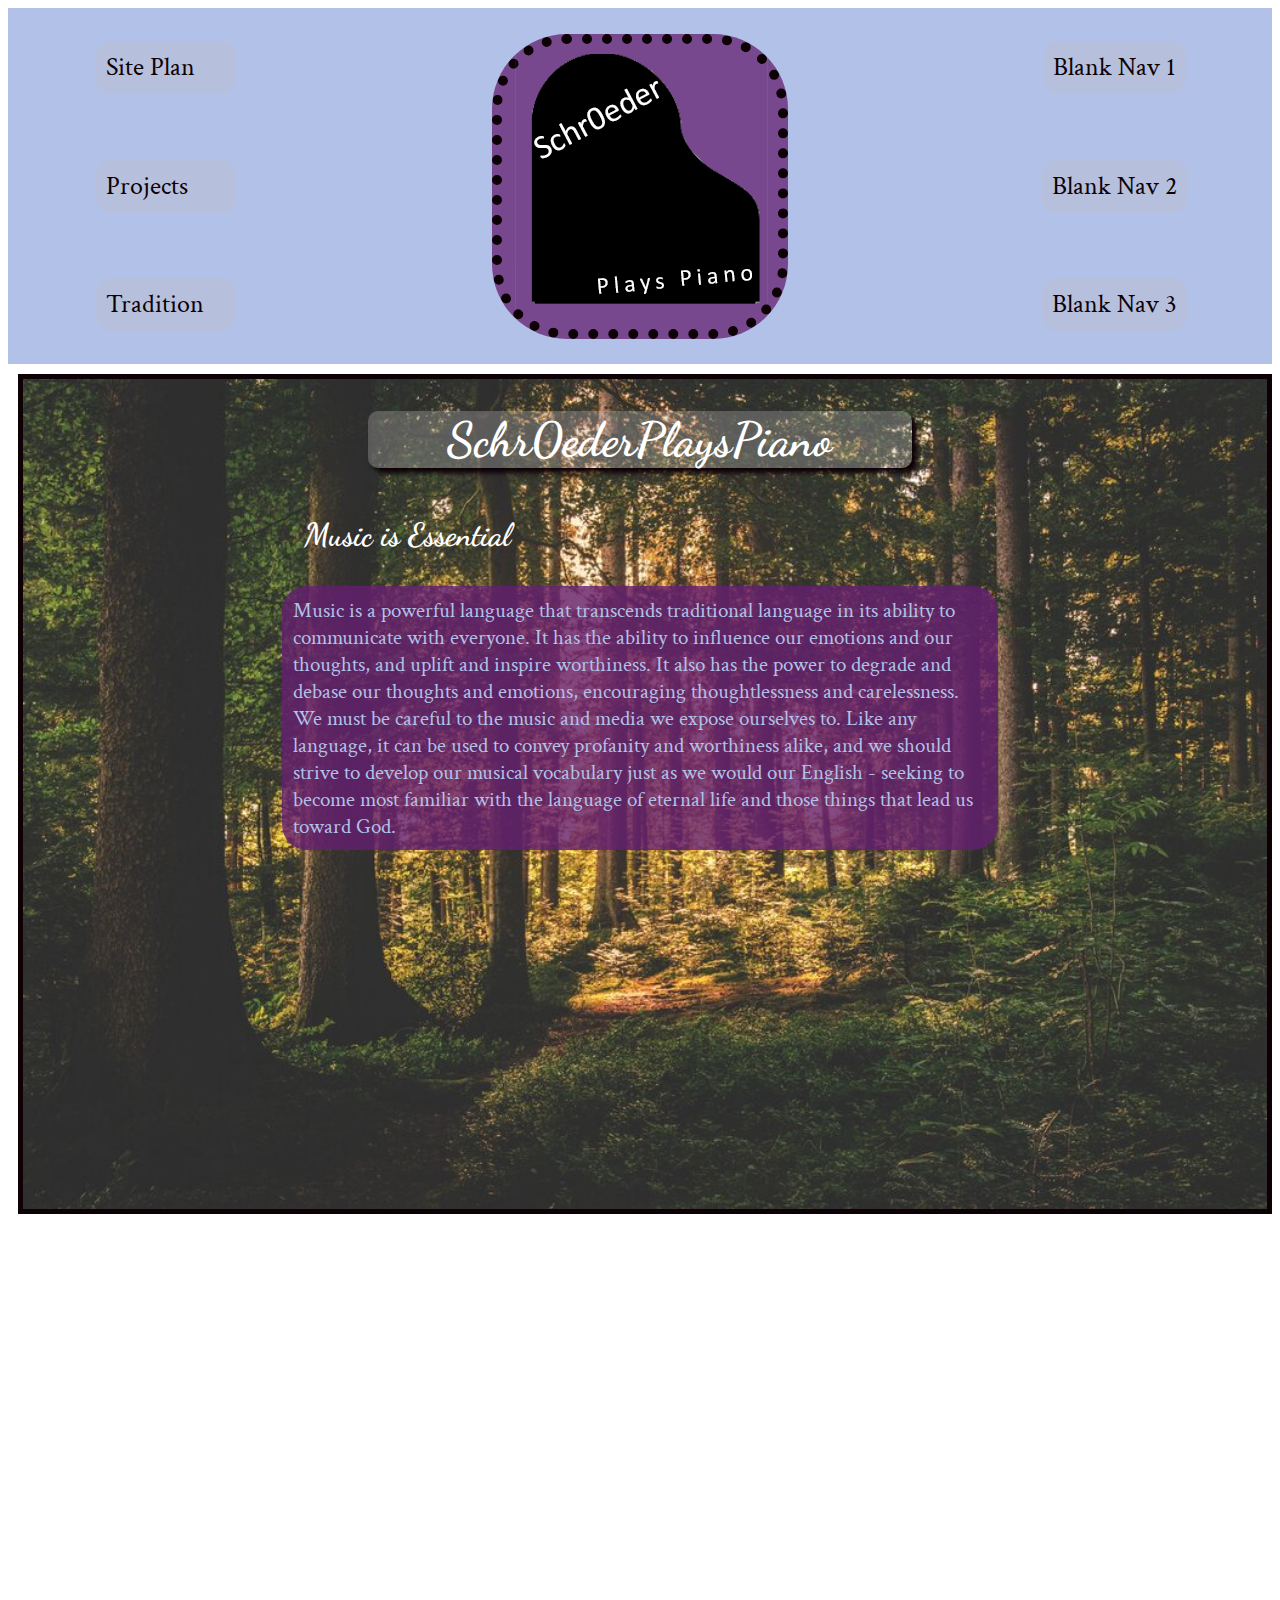
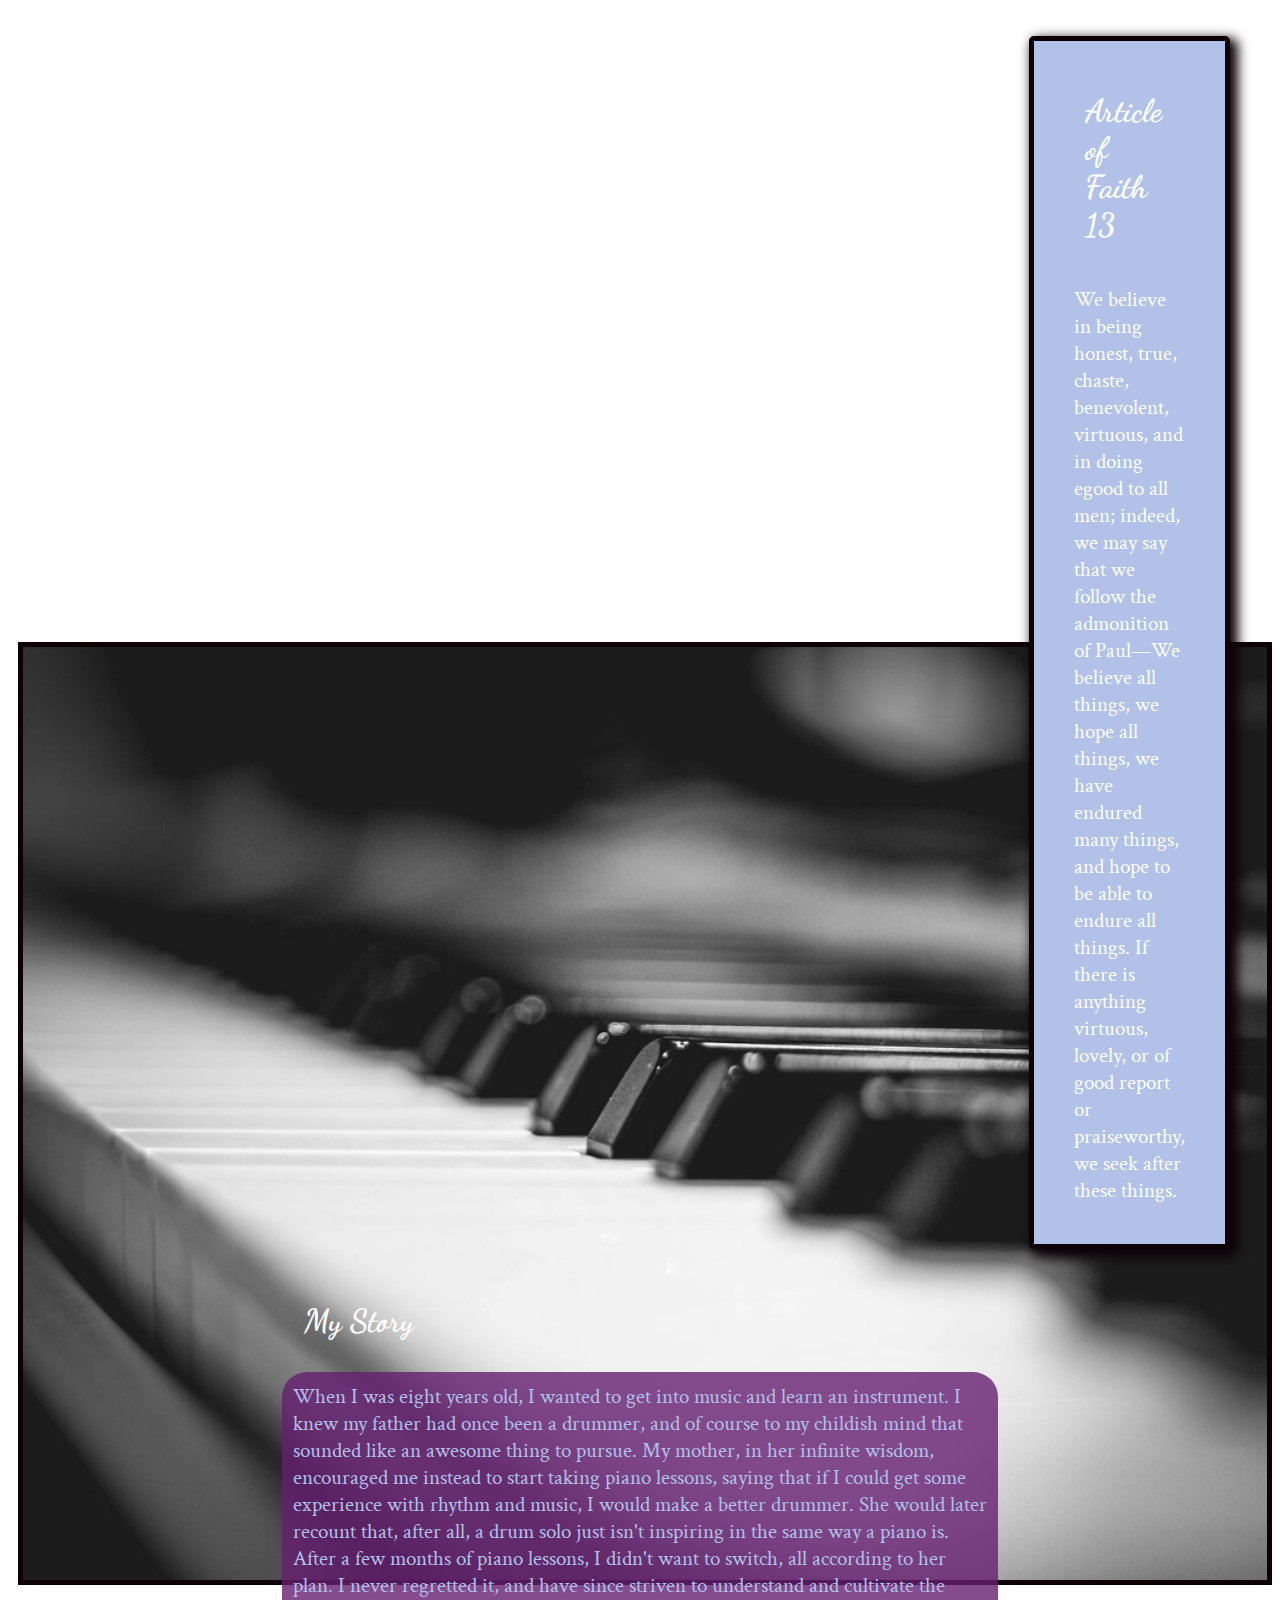
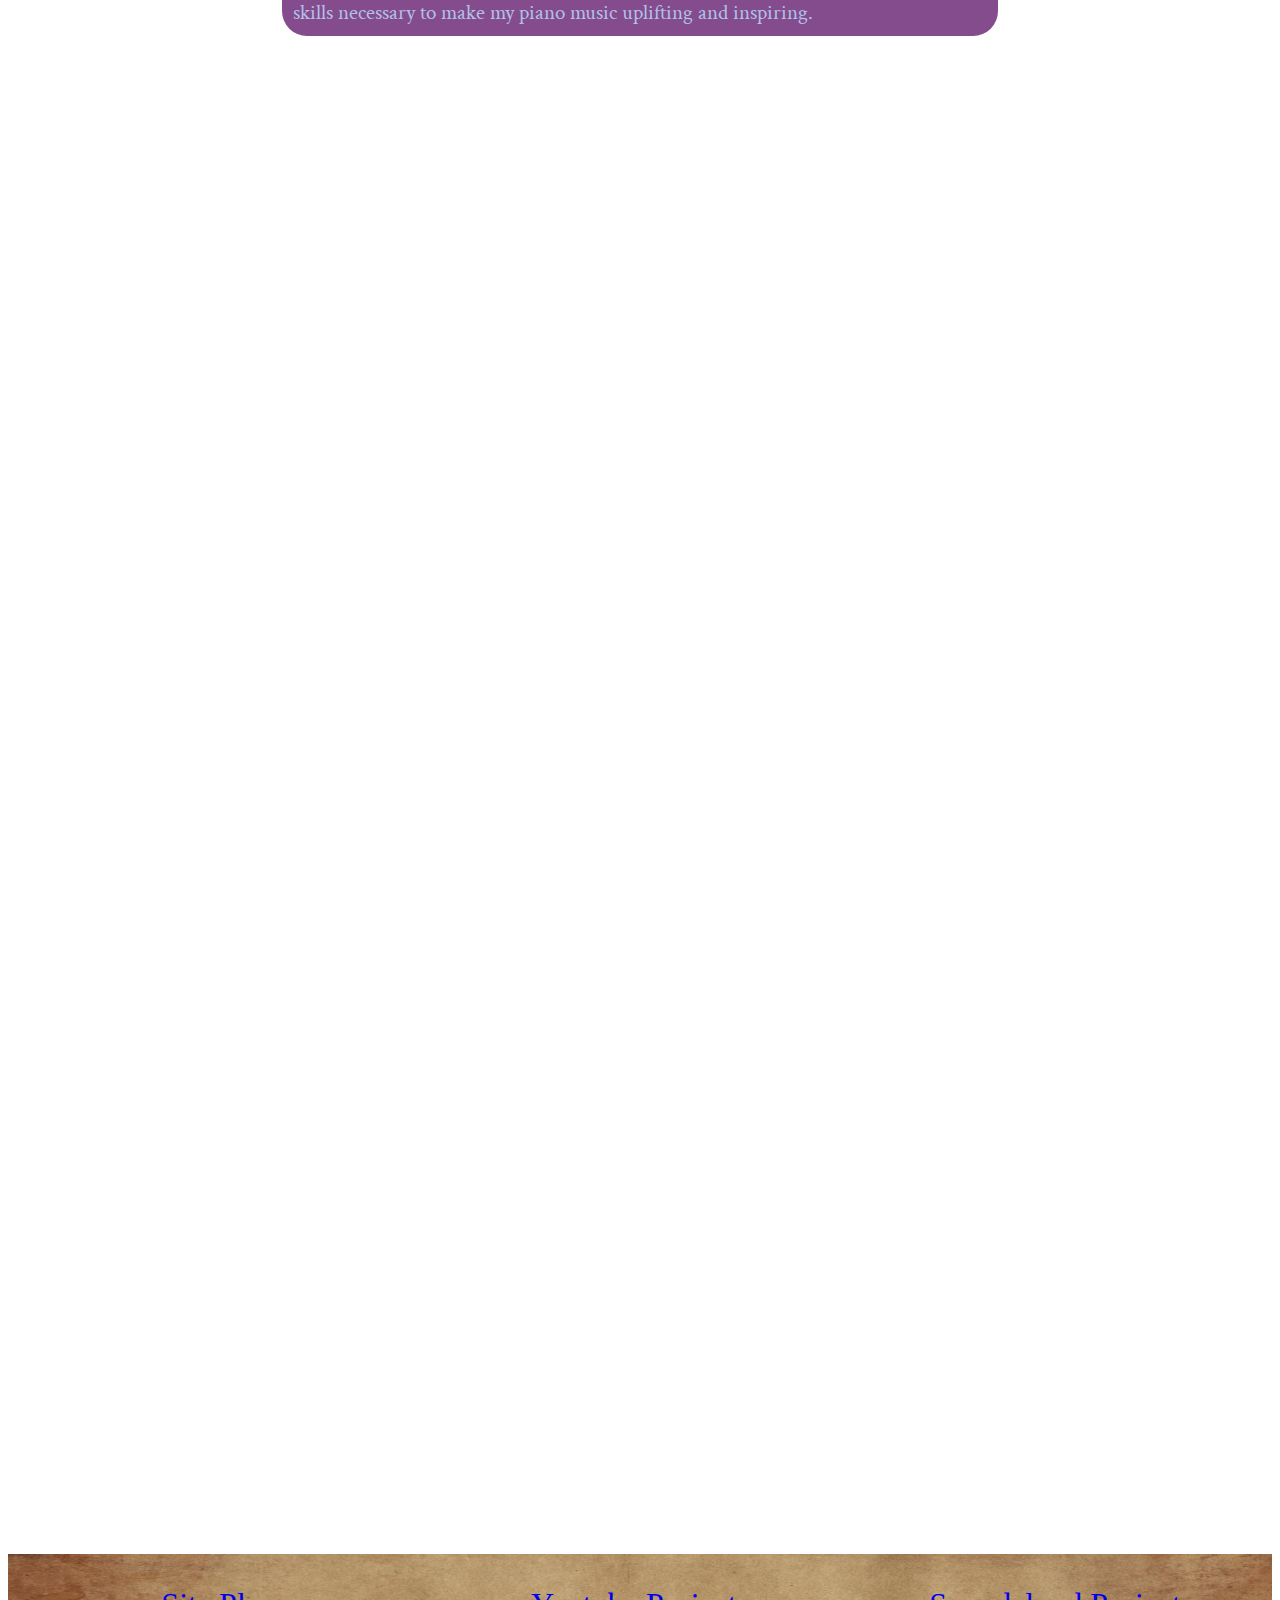
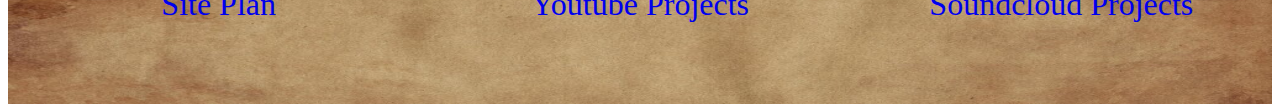
<file: schr0ederplayspiano/index.html>
<!DOCTYPE html>
<html lang="en">
<head>
    <link rel="stylesheet" href="styles/style.css">
    <meta charset="UTF-8">
    <meta http-equiv="X-UA-Compatible" content="IE=edge">
    <meta name="viewport" content="width=device-width, initial-scale=1.0">
    <title>Schr0eder Plays Piano | Home</title>
</head>
<body>
    <header>
        <nav>
            <a href="site-plan.html" class="navlink">Site Plan</a>
            <a href="projects.html" class="navlink">Projects</a>
            <a href="tradition.html" class="navlink">Tradition</a>
            <a href="index.html" id="logo-home"><img src="images/spp_logo_01_256x.png" alt="logo" class="logo"></a>
            <a href="#" class="navlink">Blank Nav 1</a>
            <a href="#" class="navlink">Blank Nav 2</a>
            <a href="#" class="navlink">Blank Nav 3</a>
        </nav>
    </header>
    <main class="homepage-grid">
        <div class="forest-content">
            <h1 id="homepage-title">Schr0ederPlaysPiano</h1> 
            <h2 class="homepage-head">Music is Essential</h2>
            <p id="homepage-p">Music is a powerful language that transcends traditional language in its ability to communicate with everyone. It has the ability to influence our emotions and our thoughts, and uplift and inspire worthiness. It also has the power to degrade and debase our thoughts and emotions, encouraging thoughtlessness and carelessness. We must be careful to the music and media we expose ourselves to. Like any language, it can be used to convey profanity and worthiness alike, and we should strive to develop our musical vocabulary just as we would our English - seeking to become most familiar with the language of eternal life and those things that lead us toward God.</p>
        </div>
        <aside class="aof-13">
            <h2>Article of Faith 13</h2>
            <p>We believe in being honest, true, chaste, benevolent, virtuous, and in doing egood to all men; indeed, we may say that we follow the admonition of Paul—We believe all things, we hope all things, we have endured many things, and hope to be able to endure all things. If there is anything virtuous, lovely, or of good report or praiseworthy, we seek after these things.</p></aside>
        <div class="story-content">
            <h2 class="story-head">My Story</h2>
            <p id="story-p">When I was eight years old, I wanted to get into music and learn an instrument. I knew my father had once been a drummer, and of course to my childish mind that sounded like an awesome thing to pursue. My mother, in her infinite wisdom, encouraged me instead to start taking piano lessons, saying that if I could get some experience with rhythm and music, I would make a better drummer. She would later recount that, after all, a drum solo just isn't inspiring in the same way a piano is. After a few months of piano lessons, I didn't want to switch, all according to her plan. I never regretted it, and have since striven to understand and cultivate the skills necessary to make my piano music uplifting and inspiring.</p>
        </div>
        <img class="forest-background" src="images/rsz_forest.jpg" alt="a peaceful forest background">
        <img class="piano-keyboard" src="images/rsz_piano_noire.jpg" alt="a piano keyboard">
    </main>
    <footer>
        <img class="footer-background" src="images/parchment_paper_texture.jpg" alt="parchment paper background">
        <a href="site-plan.html" target="_blank">Site Plan</a>
        <a href="https://www.youtube.com/channel/UCp56x4RP9fFmPzxOLcyi8aw" target="_blank">Youtube Projects</a>
        <a href="https://soundcloud.com/arxsschroeder" target="_blank">Soundcloud Projects</a>
    </footer>
</body>
</html>
</file>
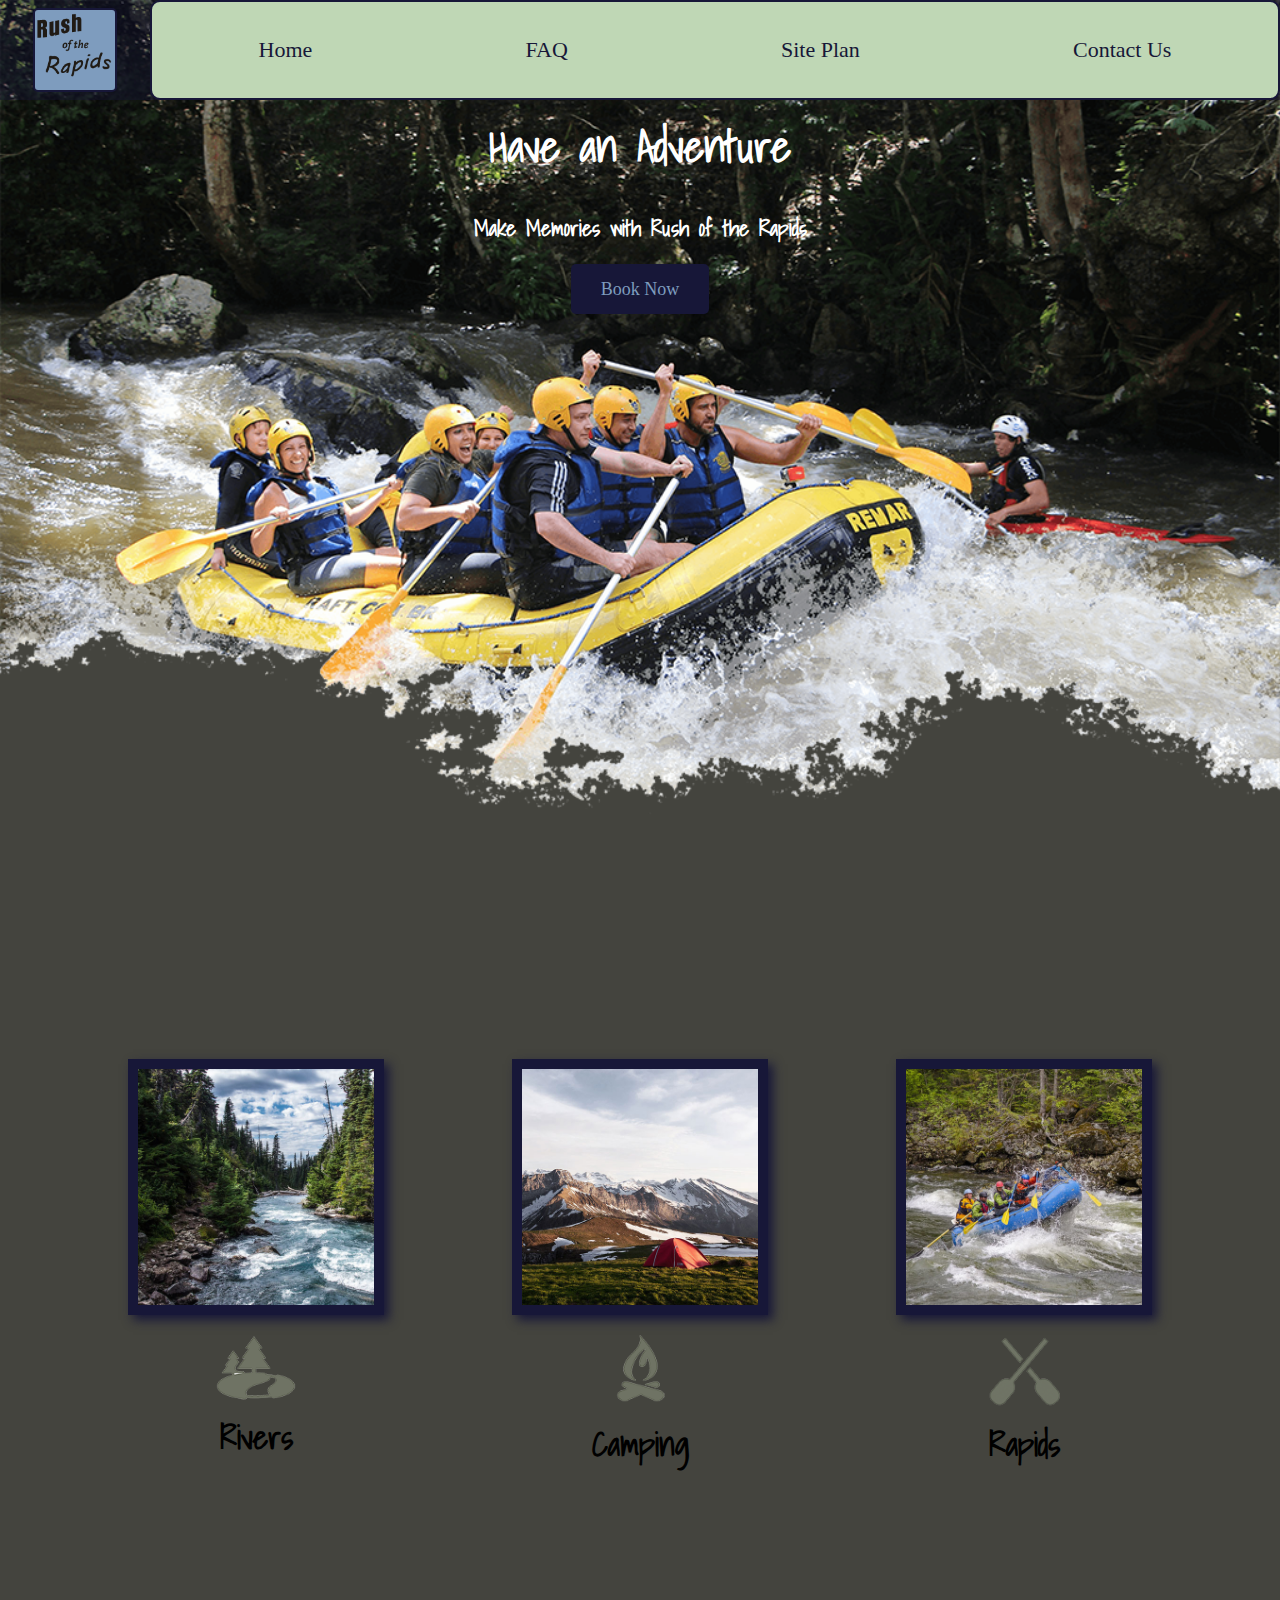
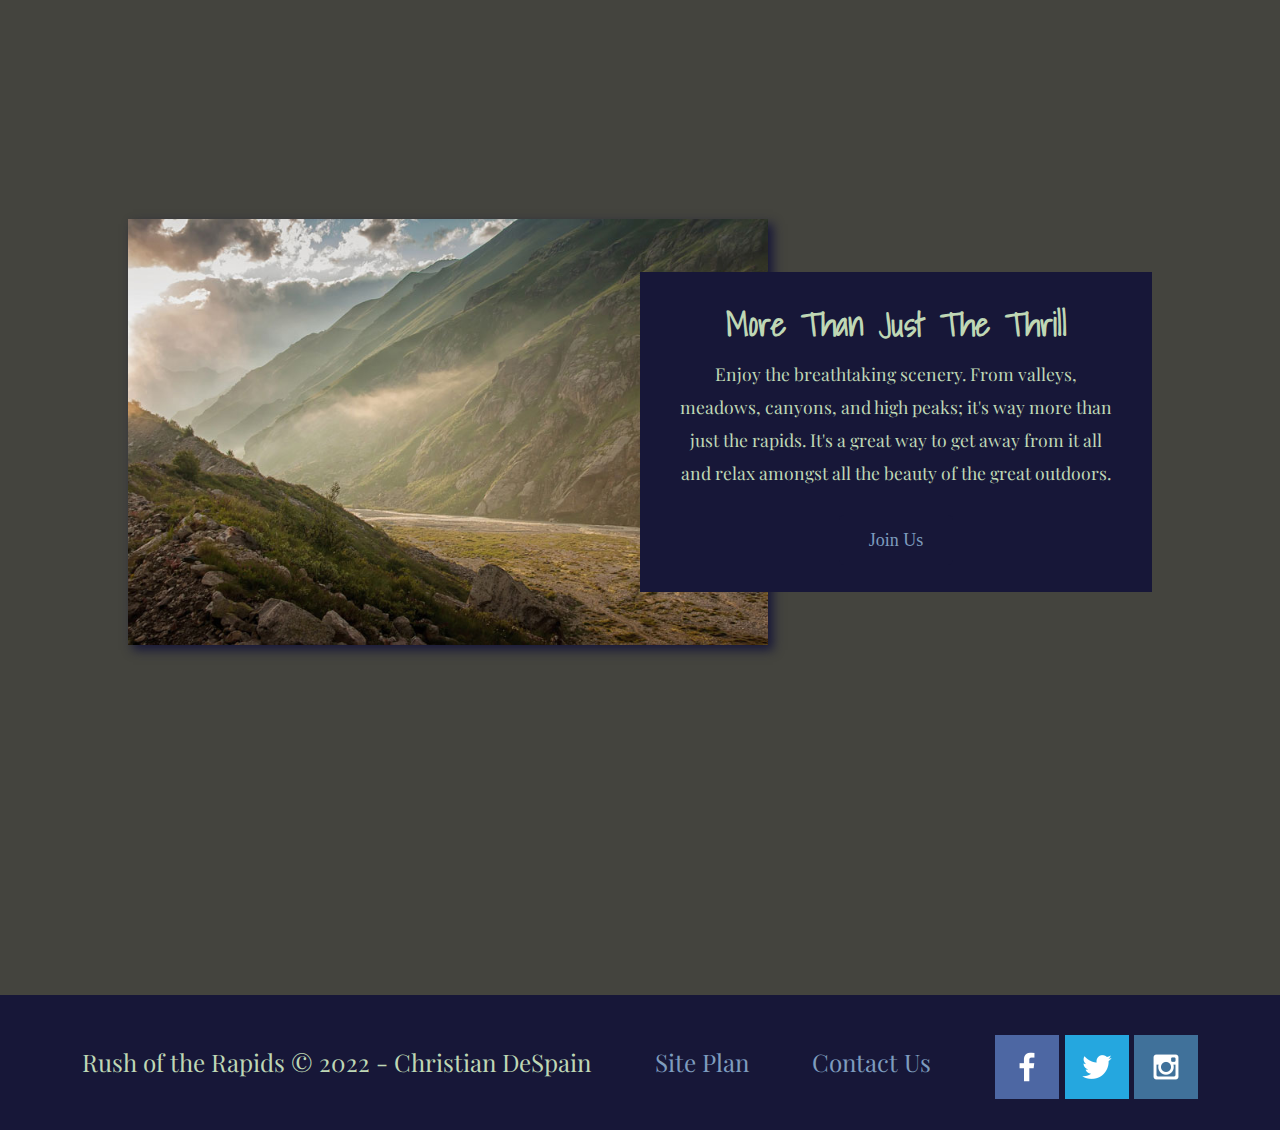
<file: wwr/index.html>
<!DOCTYPE html>
<html lang="en">
  <head>
    <link rel="stylesheet" href="styles/style.css">
    <meta charset="UTF-8">
    <meta http-equiv="X-UA-Compatible" content="IE=edge">
    <meta name="viewport" content="width=device-width, initial-scale=1.0">
    <title>Rush of the Rapids | Home</title>
  </head>
  <body>
    <div id="content">
      <header>
        <a href="index.html" id="logo_link">
          <img class="logo" src="images/rotr_logo_0_128x.png" alt="Rush of the Rapids Logo">
        </a>
        <nav>
          <a href="index.html">Home</a>
          <a href="faq.html">FAQ</a>
          <a href="site-plan-rafting.html">Site Plan</a>
          <a href="contactus.html">Contact Us</a>
        </nav>
      </header>
      <div id="hero">
        <div id="hero-box">
          <img id="hero-img" src="images/hero.png" alt="People Enjoying Rafting">
        </div>
        <section id="hero-msg">
          <h1 class="home-title">Have an Adventure</h1>
          <h4>Make Memories with Rush of the Rapids</h4>
          <div class="button-box">
            <a class="book" href="rates.html">Book Now</a>
          </div>
        </section>
      </div>
      <main class="home-grid">
        <section class="rivers-card">
          <img class="card-img" src="images/rivers.jpg" alt="A river in a forest">
          <img class="icon" src="images/river_icon.png" alt="river icon">
          <h2>Rivers</h2>
        </section>
        <section class="camping-card">
          <img class="card-img" src="images/camping.jpg" alt="A tent in the mountains">
          <img class="icon" src="images/fire_icon.png" alt="fire icon">
          <h2>Camping</h2>
        </section>
        <section class="rapids-card">
          <img class="card-img" src="images/rapids.jpg" alt="A rafting boat">
          <img class="icon" src="images/oars.png" alt="oars icon">
          <h2>Rapids</h2>
        </section>
        <div id="background">
        </div>
        <img class="mountains" src="images/mountains.jpg" alt="Mountains">
        <section class="msg">
          <h2>More Than Just The Thrill</h2>
          <p>
            Enjoy the breathtaking scenery. From valleys, meadows, canyons, and high peaks; it's way more than just the rapids. It's a great way to get away from it all and relax amongst all the beauty of the great outdoors.
          </p>
          <a class="join" href="rivers.html">Join Us</a>
        </section>

      </main>
      <footer>
        <p>Rush of the Rapids &copy; 2022 - Christian DeSpain</p>
        <p><a href="site-plan-rafting.html">Site Plan</a></p>
        <p><a href="contactus.html">Contact Us</a></p>
        <div class="social">
          <a target="_blank" href="https://facebook.com">
            <img src="images/facebook.png" alt="fb icon">
          </a>
          <a target="_blank" href="https://twitter.com">
            <img src="images/twitter.png" alt="twitter icon">
          </a>
          <a target="_blank" href="https://instagram.com">
            <img src="images/instagram.png" alt="instagram icon">
          </a>
        </div>
      </footer>
  </div>
  </body>
</html>
</file>
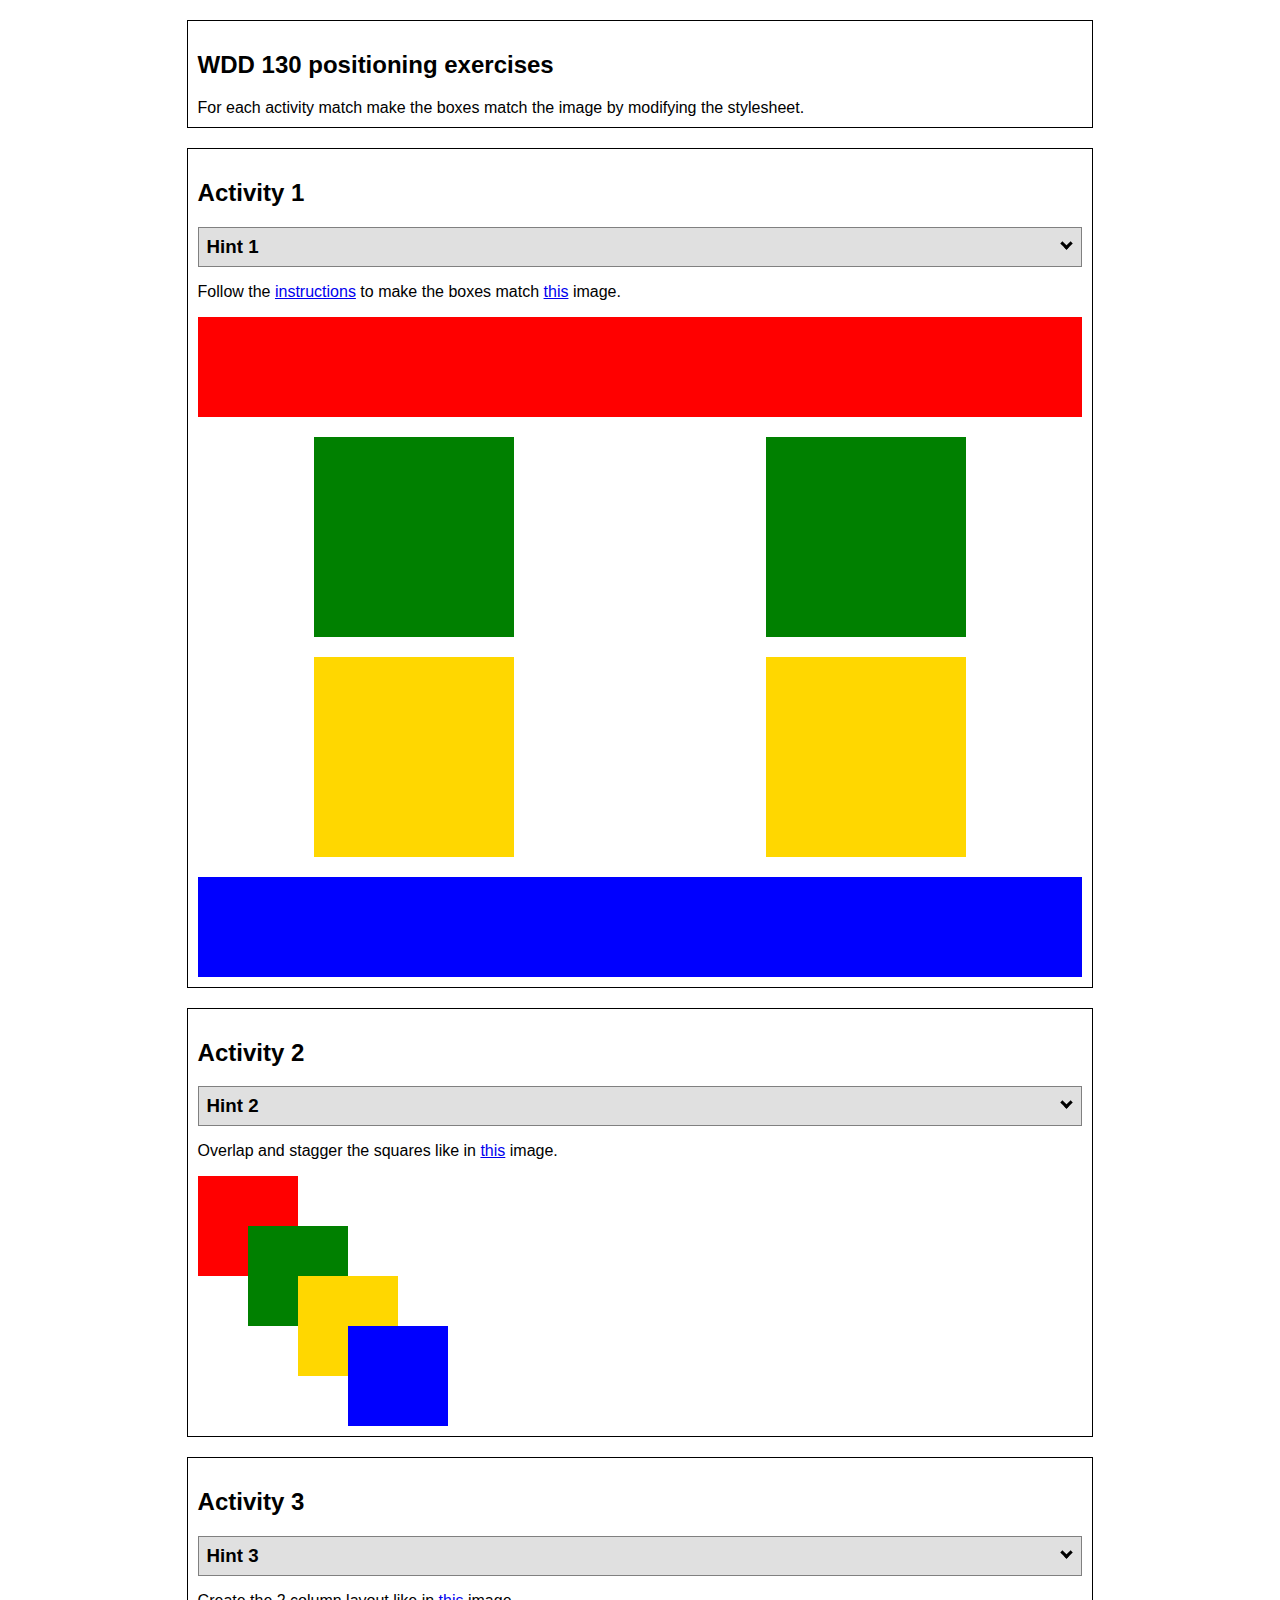
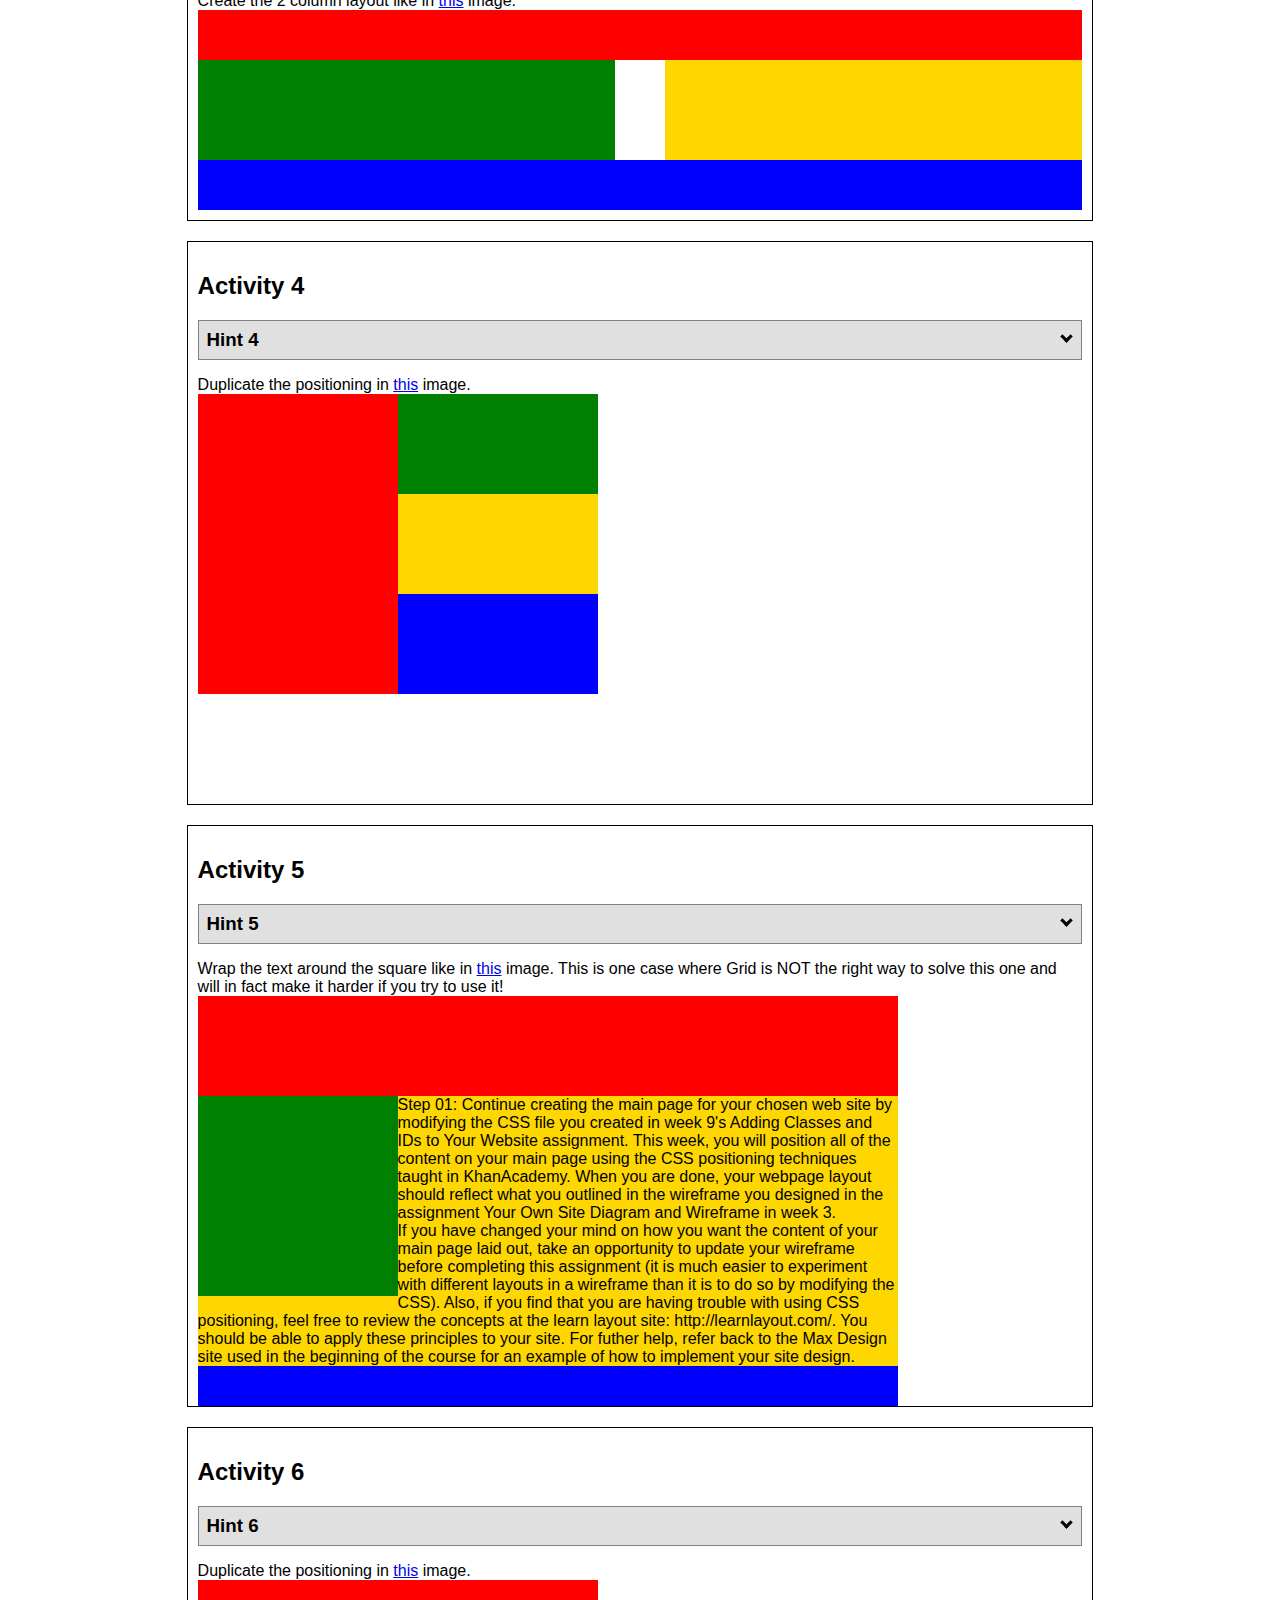
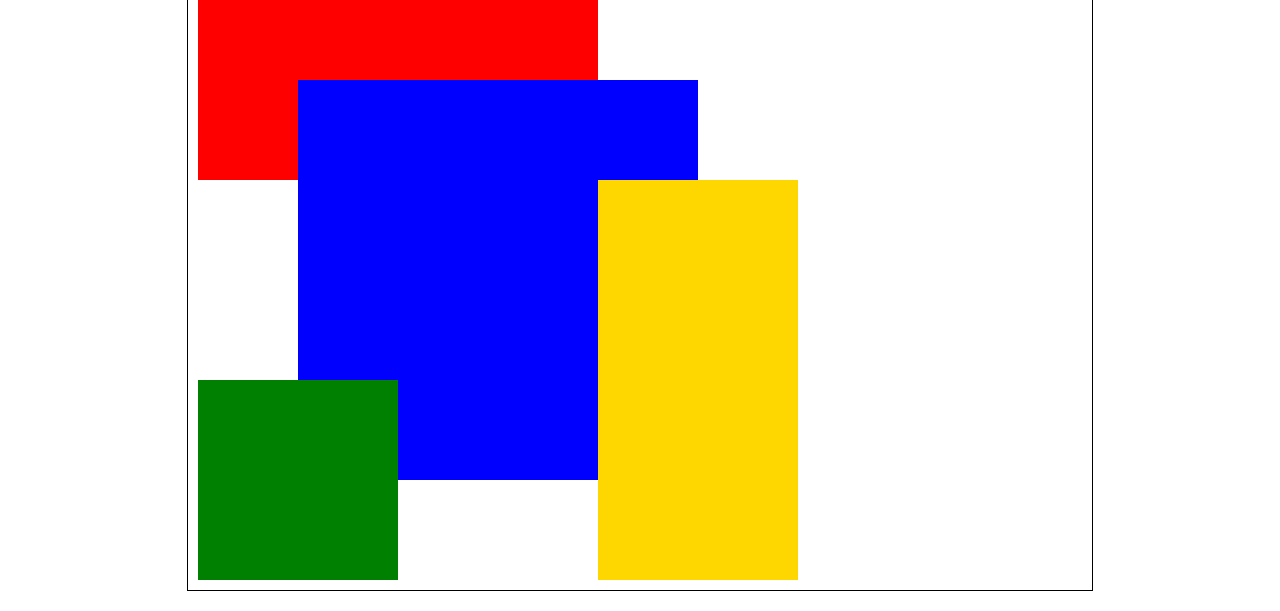
<file: positioning.html>
<!DOCTYPE html>
<html lang="en">
  <head>
    <!-- HTML - Name: positioning.html -->
    <title>Positioning Activity</title>
    <link rel="stylesheet" type="text/css" href="positionstyles.css" />
  </head>
  <body>
    <div class="activity">
      <h2>WDD 130 positioning exercises</h2>
      For each activity match make the boxes match the image by modifying the stylesheet.</div>
    <div class="activity">
      <h2>Activity 1</h2>
      <section class="hint"><input type="checkbox" ><i></i> <h3>Hint 1</h3><div><p>Check out the <a href="https://byui-wdd.github.io/wdd130/activities/w06-css-positioning.html" target="_blank">activity instructions</a> in Ilearn!</p></div></section>
      <p>Follow the <a href="https://byui-wdd.github.io/wdd130/activities/w06-css-positioning.html" target="_blank">instructions</a> to make the boxes match  <a href="https://byui-wdd.github.io/wdd130/images/example1.png" target="_blank">this</a> image.</p>
      <div class="content1" >
        <div class="red1" ></div>
        <div class="green1" ></div>
        <div class="green1" ></div>
        <div class="yellow1"></div>
        <div class="yellow1"></div>
        <div class="blue1"></div>
      </div>
    </div>
    <div class="activity">
      <h2>Activity 2</h2>
      <section class="hint"><input type="checkbox" > <h3>Hint 2</h3><i></i><div><p>Remember that the best way to shift elements around slightly on the page is with Margins.  You could also use Grid.  Either would work for this. If you choose margin, you can use a <em>negative</em> margin. (ie margin-top: -20px;)</p><h4>Properties used:</h4><ul><li>margin-top, margin-left</li><li>...or...</li><li>grid-template-columns: 50px 50px 50px 50px 50px </li></ul></div></section>
      <p>Overlap and stagger the squares like in <a href="https://byui-wdd.github.io/wdd130/images/example2.png" target="_blank">this</a> image.</p>
      <div class="content2" >
        <div class="red2" ></div>
        <div class="green2" ></div>
        <div class="yellow2"></div>
        <div class="blue2"></div>
      </div>
    </div>
    <div class="activity">
      <h2>Activity 3</h2>
      <section class="hint"><input type="checkbox" > <h3>Hint 3</h3><i></i><div><p>This one is going to be best solved with CSS Grid. Remember to make the boxes the right width first...then start moving them around. </p><h4>Properties used:</h4><ul><li>display:grid;</li><li>grid-template-columns:</li><li>grid-column-gap:</li>
        <li>grid-column:</li>  </ul></div></section>
      Create the 2 column layout like in <a href="https://byui-wdd.github.io/wdd130/images/example3.png" target="_blank">this</a>  image.
      <div class="content3" >
        <div class="red3" ></div>
        <div class="green3" ></div>
        <div class="yellow3"></div>
        <div class="blue3"></div>
      </div>
    </div>
    <div class="activity">
      <h2>Activity 4</h2>
      <section class="hint"><input type="checkbox" > <h3>Hint 4</h3><i></i><div><p>For the others we have been primarily concerned with width. For this one you will need to adjust height as well. </p><h4>Properties used:</h4><ul><li>display:grid;</li><li>grid-template-columns:</li><li>grid-row:</li></ul></div></section>
      Duplicate the positioning in <a href="https://byui-wdd.github.io/wdd130/images/example4.png" target="_blank">this</a> image. 
      <div class="content4" >
        <div class="red4" ></div>
        <div class="green4" ></div>
        <div class="yellow4"></div>
        <div class="blue4"></div>
      </div>
    </div>

    <div class="activity">
      <h2>Activity 5</h2>
      <section class="hint"><input type="checkbox" > <h3>Hint 5</h3><i></i><div><p>Grid is <strong>not</strong> the right way to do this.  In fact there is only one way to really do that...and that is with float. Remember that we float the thing we want the text to wrap around.  Also remember to start by making all the shapes the right size and shape.</p><h4>Properties used:</h4><ul><li>float: left;</li></ul></div></section>
      Wrap the text around the square like in <a href="https://byui-wdd.github.io/wdd130/images/example5.png" target="_blank">this</a> image. This is one case where Grid is NOT the right way to solve this one and will in fact make it harder if you try to use it!
      <div class="content5" >
        <div class="red5" ></div>
        <div class="green5" ></div>
        <div class="yellow5">Step 01: Continue creating the main page for your chosen web site by modifying the CSS file you created in week 9's Adding Classes and IDs to Your Website assignment. This week, you will position all of the content on your main page using the CSS positioning techniques taught in KhanAcademy. When you are done, your webpage layout should reflect what you outlined in the wireframe you designed in the assignment Your Own Site Diagram and Wireframe in week 3. <br />
          If you have changed your mind on how you want the content of your main page laid out, take an opportunity to update your wireframe before completing this assignment (it is much easier to experiment with different layouts in a wireframe than it is to do so by modifying the CSS). Also, if you find that you are having trouble with using CSS positioning, feel free to review the concepts at the learn layout site: http://learnlayout.com/. You should be able to apply these principles to your site. For futher help, refer back to the Max Design site used in the beginning of the course for an example of how to implement your site design.</div>
        <div class="blue5"></div>
      </div>
    </div>
    <div class="activity">
      <h2>Activity 6</h2>
      <section class="hint"><input type="checkbox" > <h3>Hint 6</h3><i></i><div><p>This one is all about visualizing the grid behind the layout. If you are having a hard time doing that first: all the sizes are even multiples of 100, and second here is another example with the lines drawn: <a href="https://byui-wdd.github.io/wdd130/images/example6-hint.png" target="_blank">example 6 with lines</a>. For this one you will find it easiest if you use px for the column width. You can also use <kbd>z-index</kbd> to control the element layering.    </p><h4>Properties used:</h4><ul><li>display:grid;</li><li>grid-template-columns:</li><li>grid-column:</li><li>grid-row:</li><li><a href="https://www.w3schools.com/cssref/pr_pos_z-index.asp" target="_blank">z-index:</a></li></ul></div></section>
      Duplicate the positioning in <a href="https://byui-wdd.github.io/wdd130/images/example6.png" target="_blank">this</a> image.
      <div class="content6" >
        <div class="red6" ></div>
        <div class="green6" ></div>
        <div class="yellow6"></div>
        <div class="blue6"></div>
      </div>
    </div>
  </body>
</html>
</file>
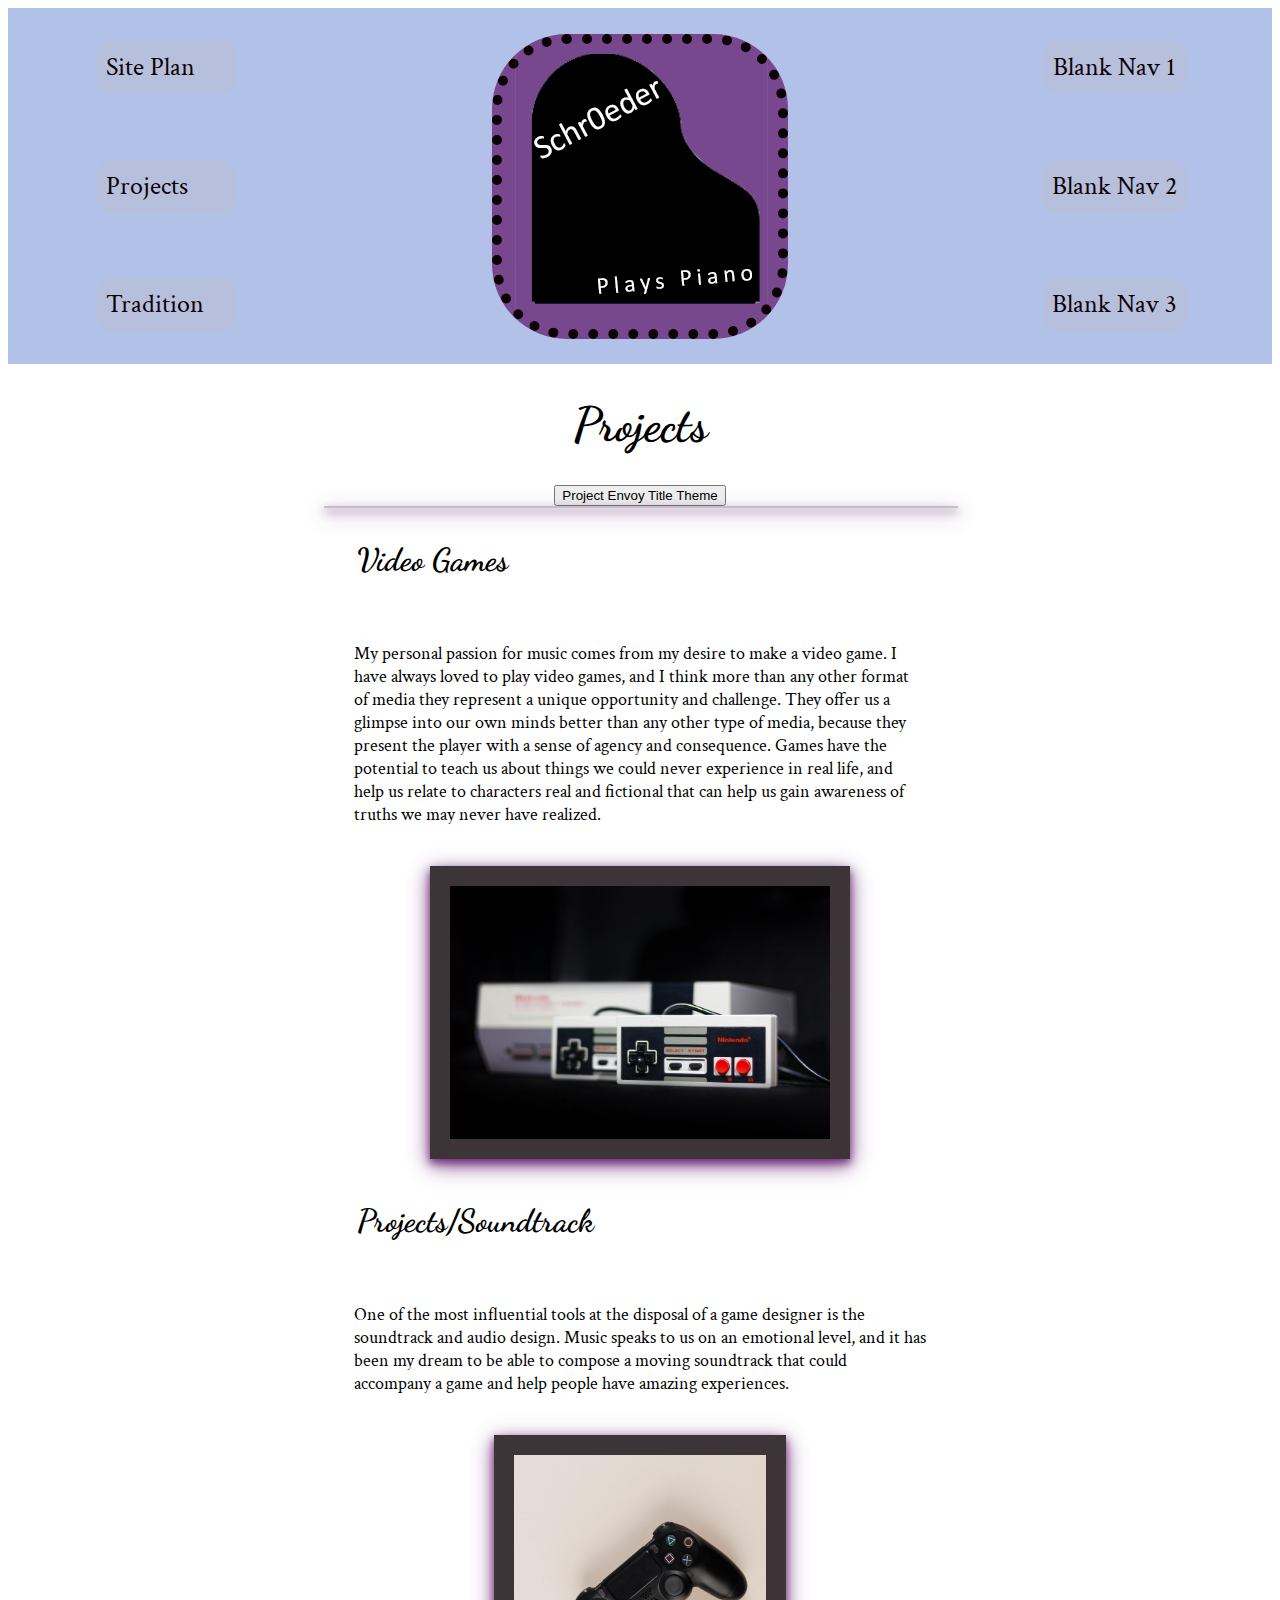
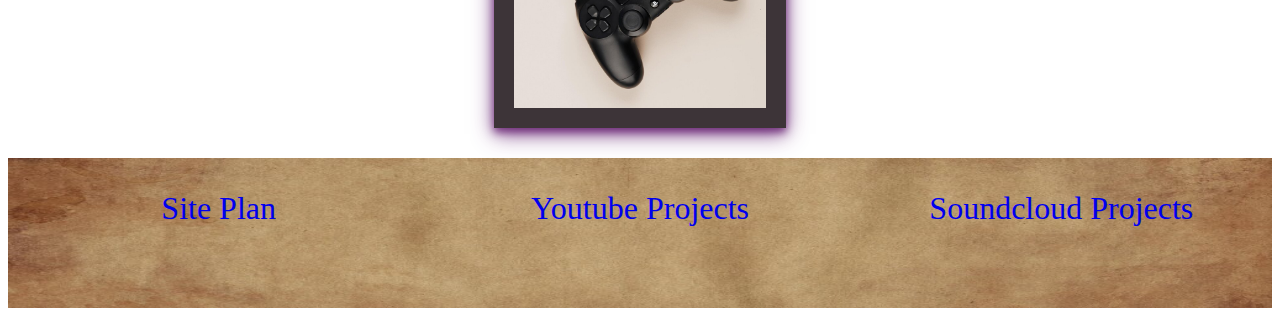
<file: schr0ederplayspiano/projects.html>
<!DOCTYPE html>
<html lang="en">
<head>
    <link rel="stylesheet" href="styles/style.css">
    <meta charset="UTF-8">
    <meta http-equiv="X-UA-Compatible" content="IE=edge">
    <meta name="viewport" content="width=device-width, initial-scale=1.0">
    <title>Schr0eder Plays Piano | Projects</title>
</head>
<body>
    <script src="projects.js" defer></script> 
    <header>
        <nav>
            <a href="site-plan.html" class="navlink">Site Plan</a>
            <a href="projects.html" class="navlink">Projects</a>
            <a href="tradition.html" class="navlink">Tradition</a>
            <a href="index.html" id="logo-home"><img src="images/spp_logo_01_256x.png" alt="logo" class="logo"></a>
            <a href="#" class="navlink">Blank Nav 1</a>
            <a href="#" class="navlink">Blank Nav 2</a>
            <a href="#" class="navlink">Blank Nav 3</a>
        </nav>
    </header>
    <main class="projects-grid">
        <h1 class="projects-title">Projects</h1>
        <div class="modal-div">
            <button id="modal-button">Project Envoy Title Theme</button>
            <div class="modal-content">
                <div id="myModal" class="modal">
                    <div class="modal-header">
                        <span class="close">&times;</span>
                        <h2>Current Project</h2>
                    </div>
                    <div class="modal-body">
                        <p><iframe width="100%" height="300" scrolling="no" frameborder="no" allow="autoplay" src="https://w.soundcloud.com/player/?url=https%3A//api.soundcloud.com/tracks/1402579567&color=%23ff5500&auto_play=false&hide_related=false&show_comments=true&show_user=true&show_reposts=false&show_teaser=true&visual=true"></iframe><div style="font-size: 10px; color: #cccccc;line-break: anywhere;word-break: normal;overflow: hidden;white-space: nowrap;text-overflow: ellipsis; font-family: Interstate,Lucida Grande,Lucida Sans Unicode,Lucida Sans,Garuda,Verdana,Tahoma,sans-serif;font-weight: 100;"><a href="https://soundcloud.com/arxsschroeder" title="ArxsSchroeder" target="_blank" style="color: #cccccc; text-decoration: none;">ArxsSchroeder</a> · <a href="https://soundcloud.com/arxsschroeder/astras-theme-v01" title="Astra&#x27;s Theme v0.1" target="_blank" style="color: #cccccc; text-decoration: none;">Astra&#x27;s Theme v0.1</a></div></p>
                    </div>
                    <div class="modal-footer">
                        <h3>"Astra's Theme"</h3>
                    </div>
                </div>
        </div>
        </div>
        <h2 class="vg-h">Video Games</h2>
        <p class="vg-p"> My personal passion for music comes from my desire to make a video game. I have always loved to play video games, and I think more than any other format of media they represent a unique opportunity and challenge. They offer us a glimpse into our own minds better than any other type of media, because they present the player with a sense of agency and consequence. Games have the potential to teach us about things we could never experience in real life, and help us relate to characters real and fictional that can help us gain awareness of truths we may never have realized.</p>
        <img class="classic-console" alt="a classic video game console" src="images/rsz_nintendo.jpg">
        <h2 class="projects-h">Projects/Soundtrack</h2>
        <p class="projects-p">One of the most influential tools at the disposal of a game designer is the soundtrack and audio design. Music speaks to us on an emotional level, and it has been my dream to be able to compose a moving soundtrack that could accompany a game and help people have amazing experiences.</p>
        <img class="controller" alt="a video game controller" src="images/rsz_controller.jpg">
    </main>
    <footer>
        <img class="footer-background" src="images/parchment_paper_texture.jpg" alt="parchment paper background">
        <a href="site-plan.html" target="_blank">Site Plan</a>
        <a href="https://www.youtube.com/channel/UCp56x4RP9fFmPzxOLcyi8aw" target="_blank">Youtube Projects</a>
        <a href="https://soundcloud.com/arxsschroeder" target="_blank">Soundcloud Projects</a>
    </footer>
</body>
</html>
</file>
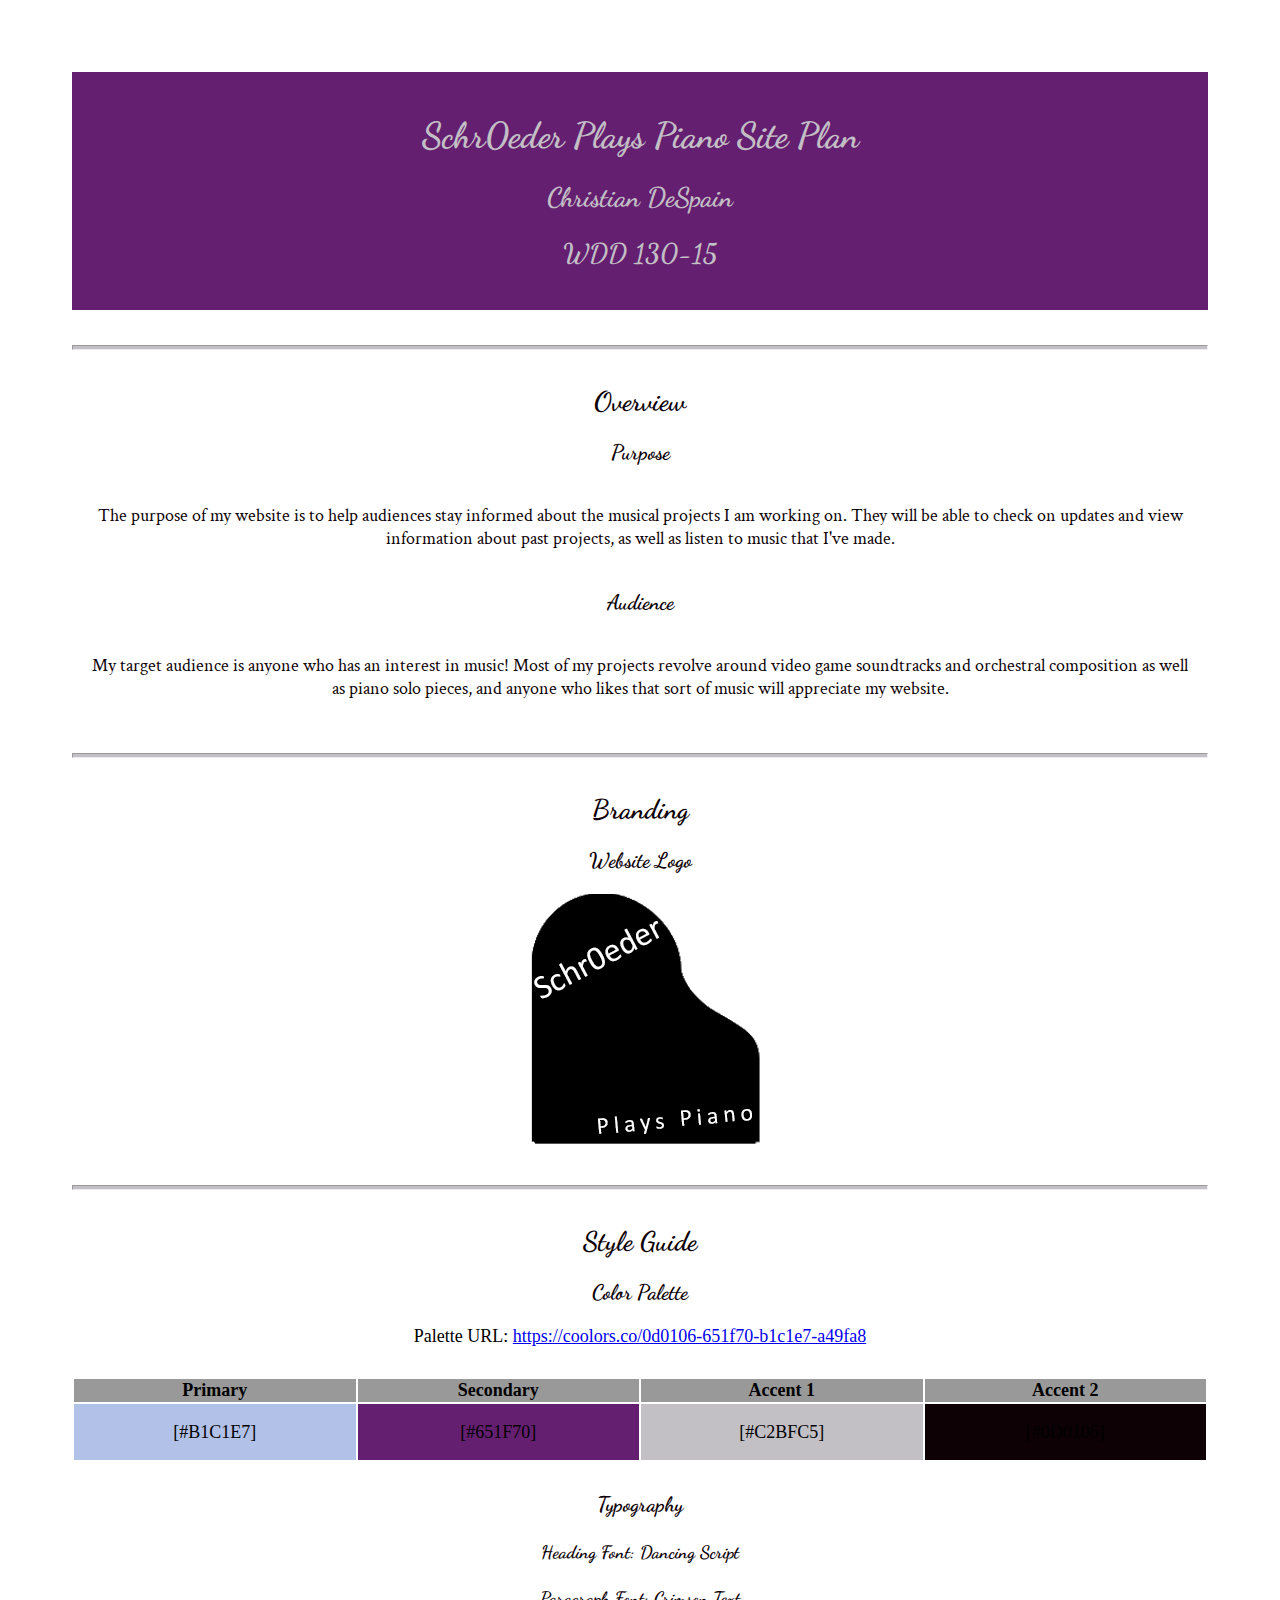
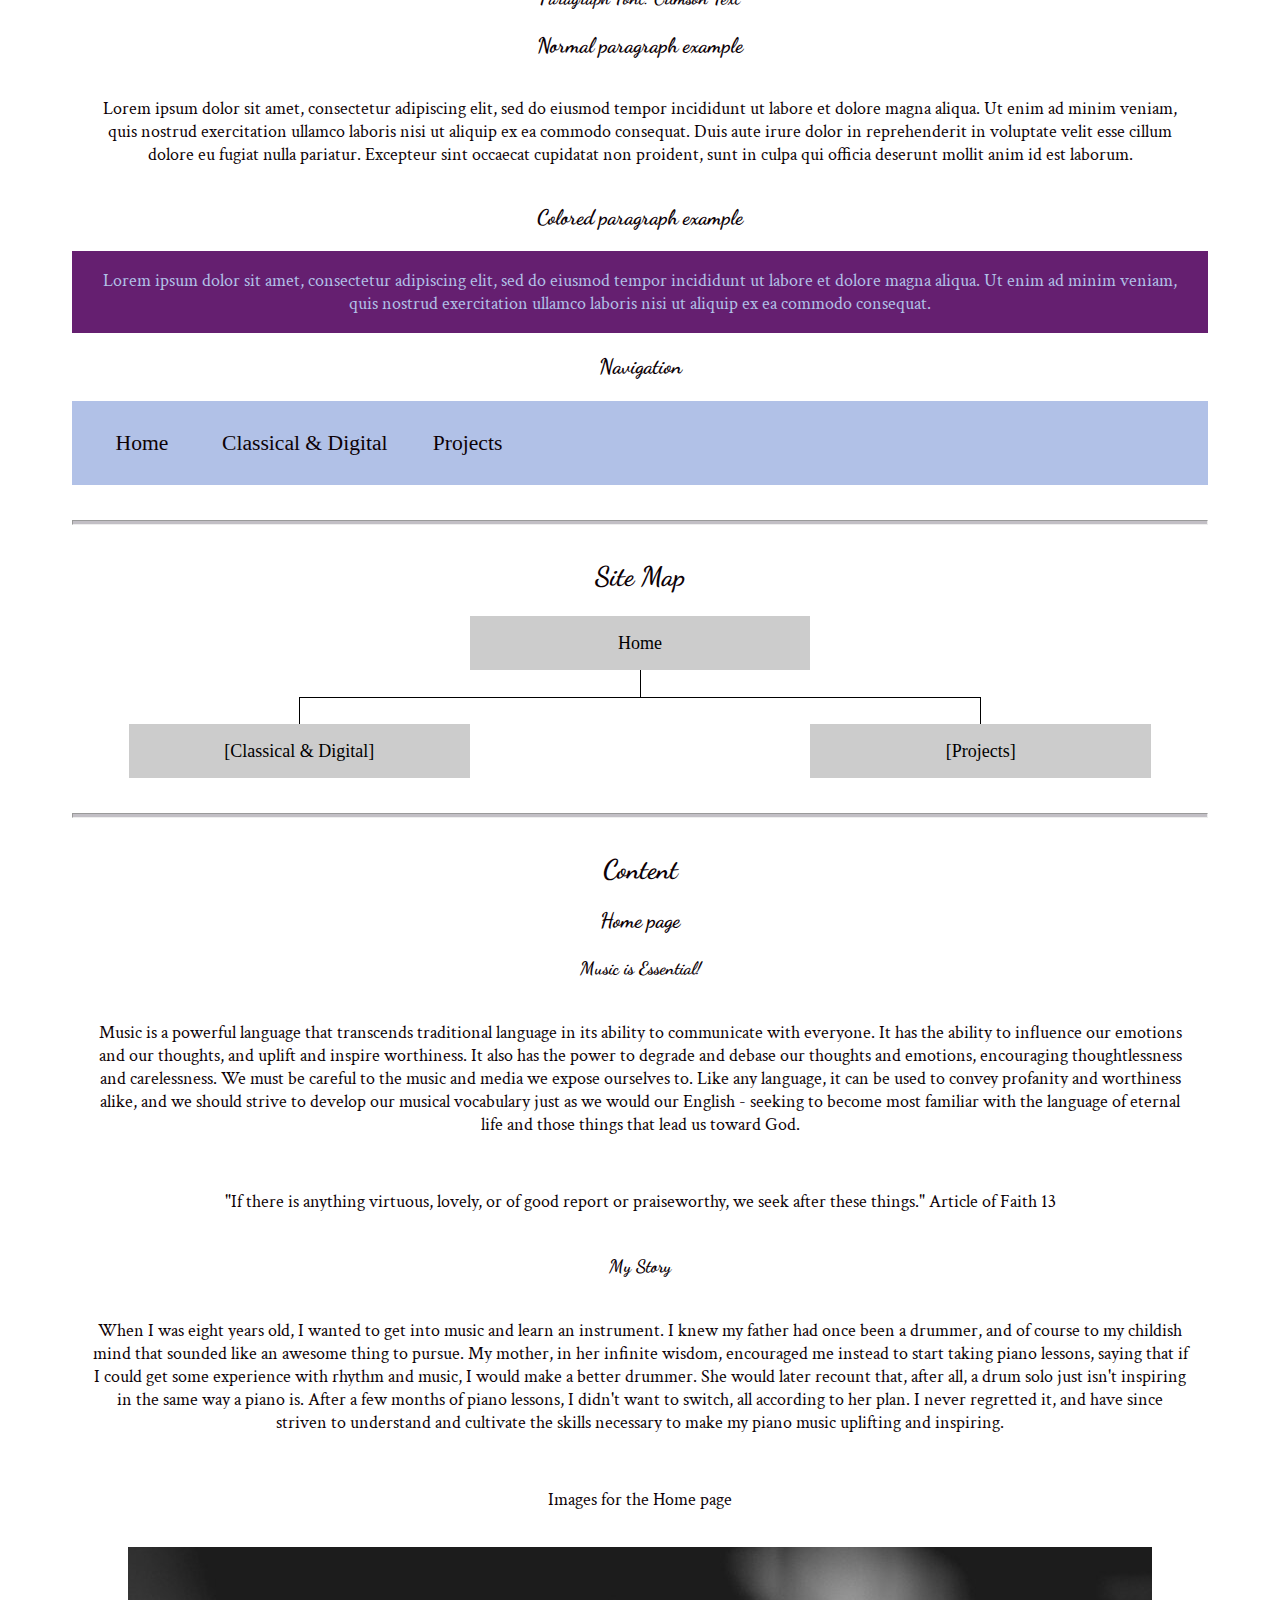
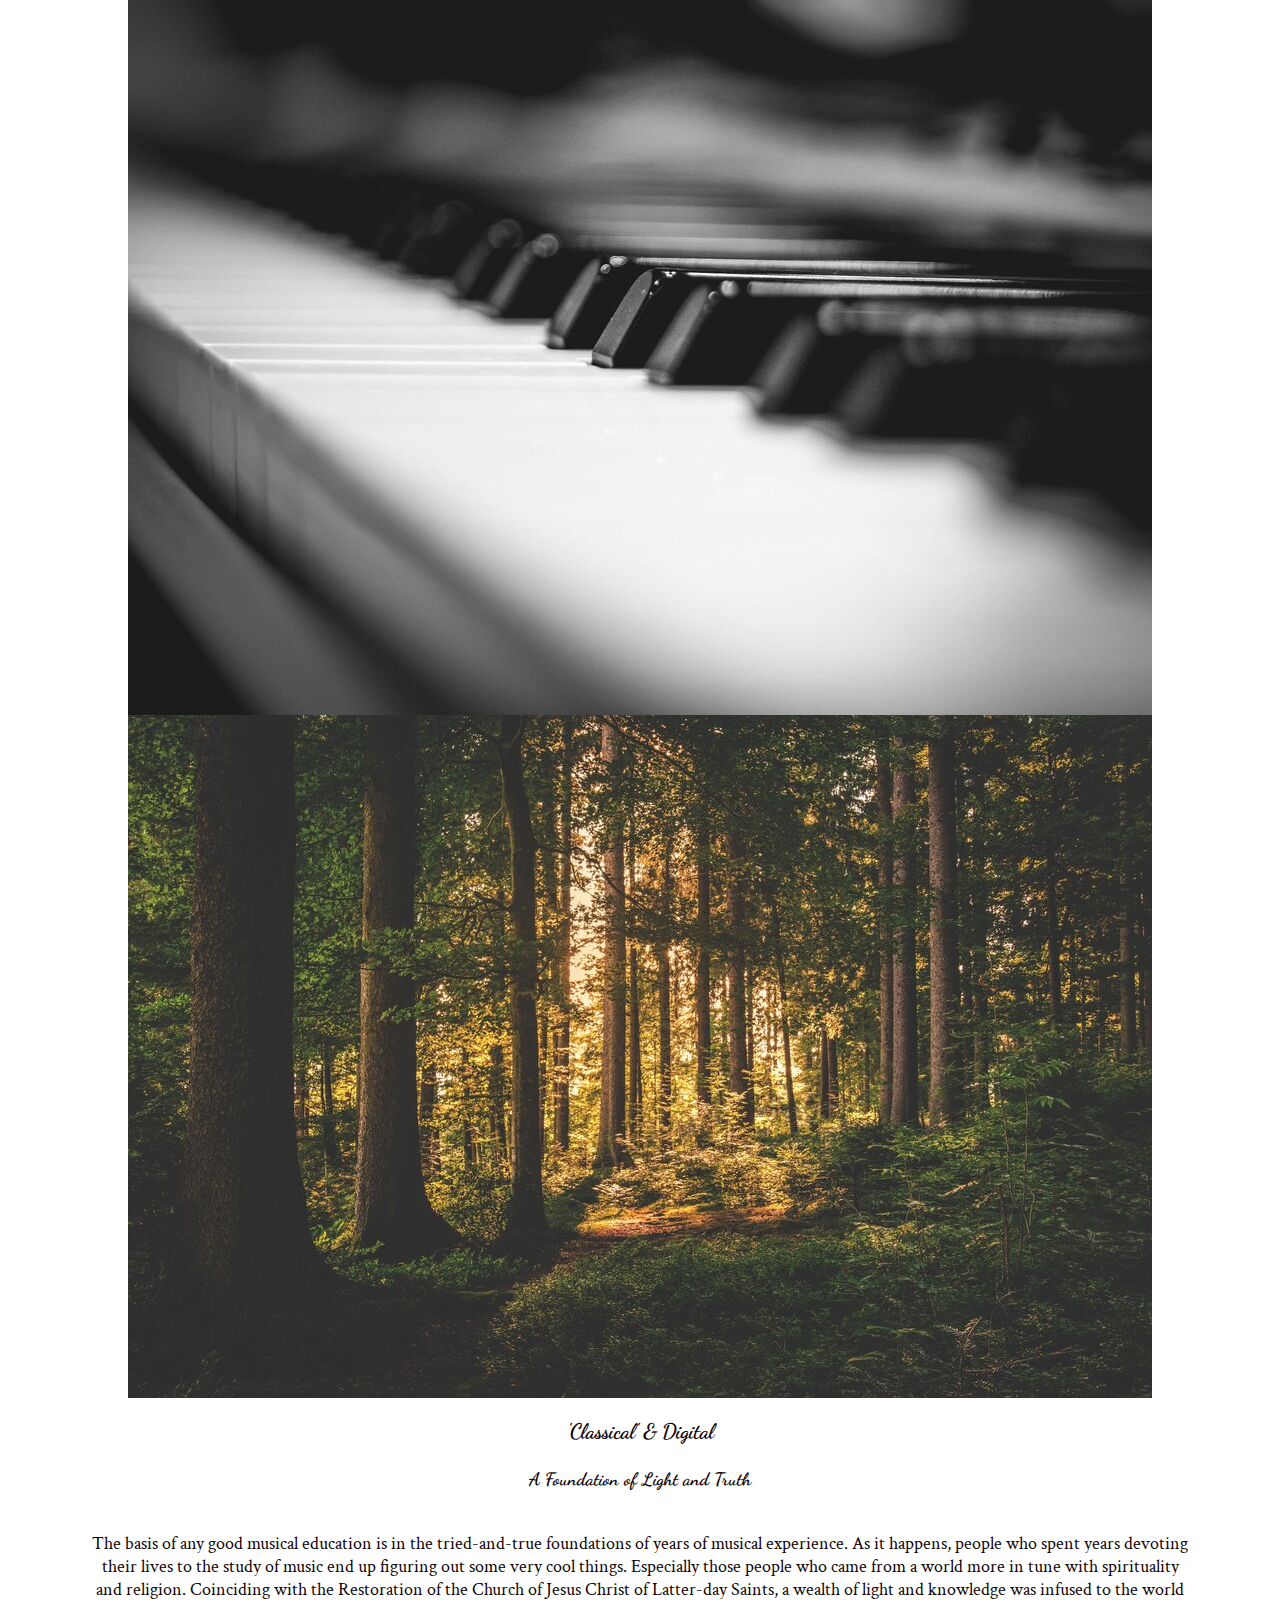
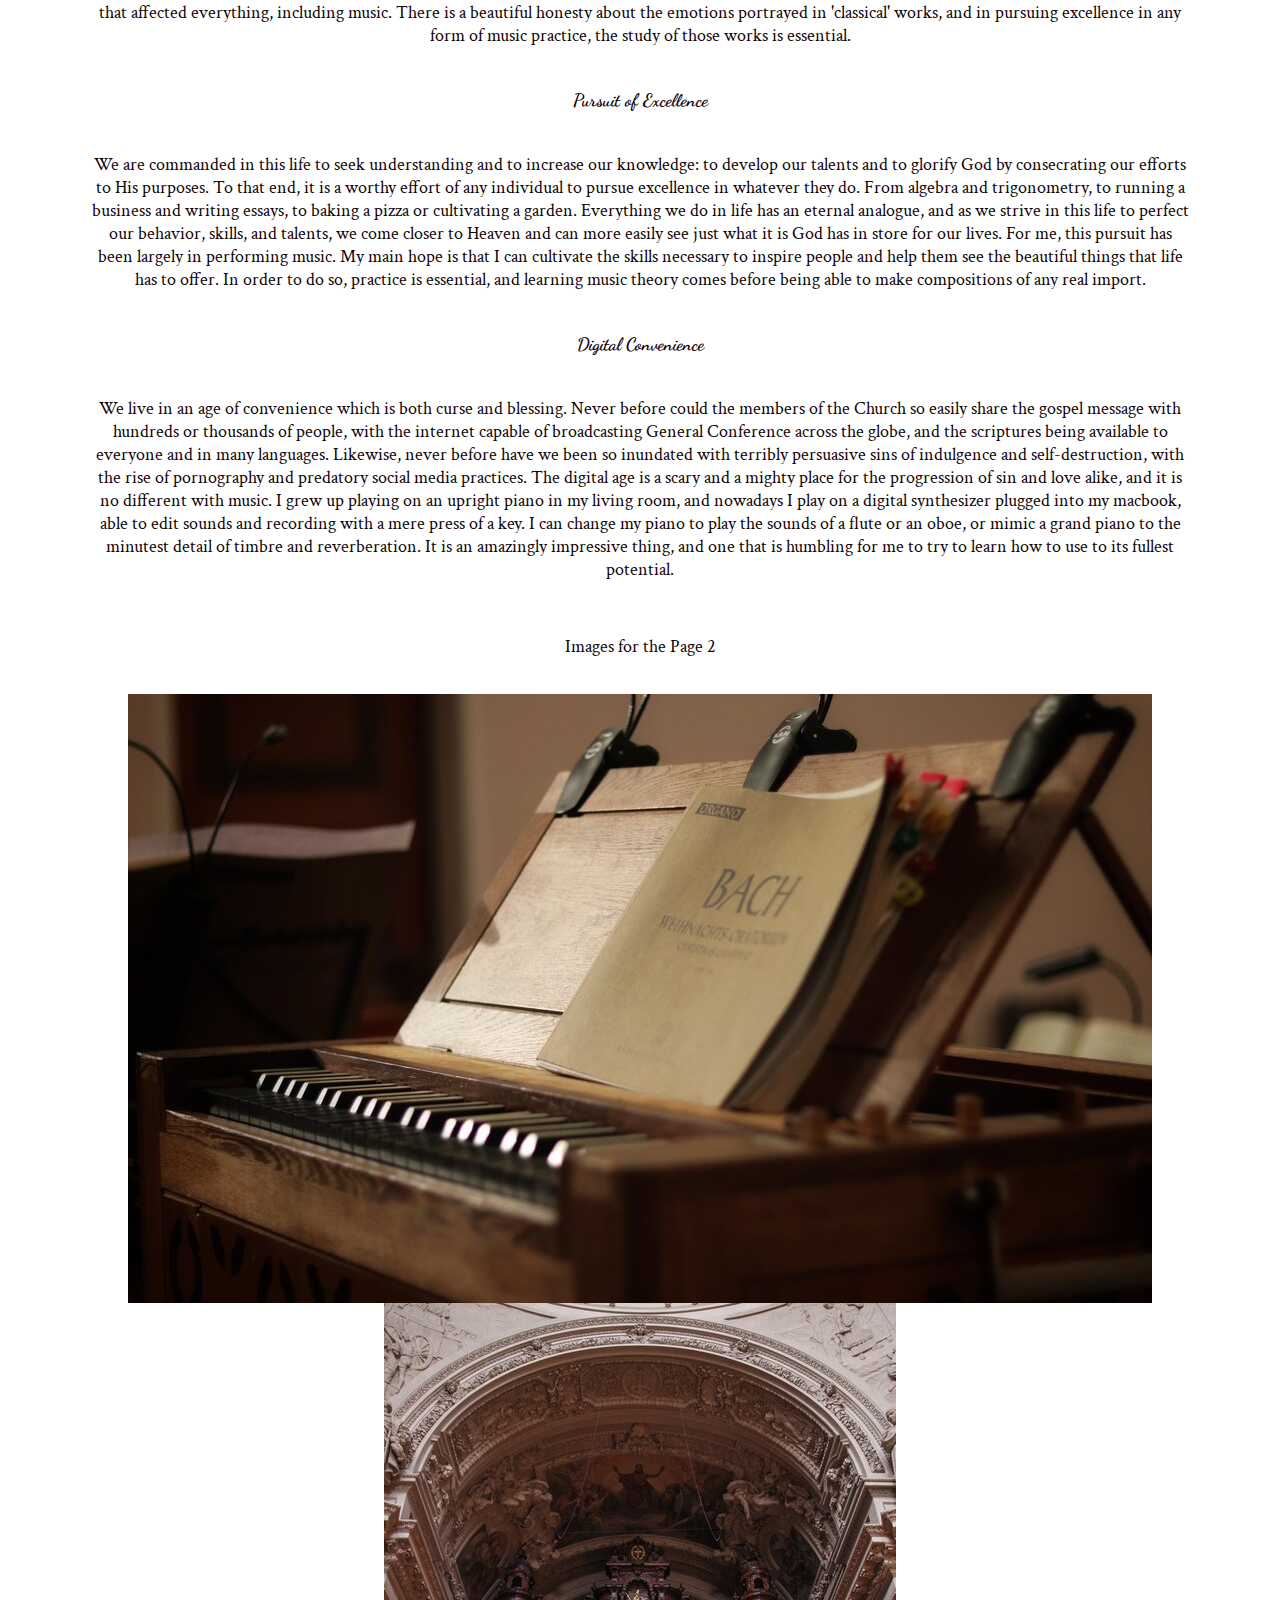
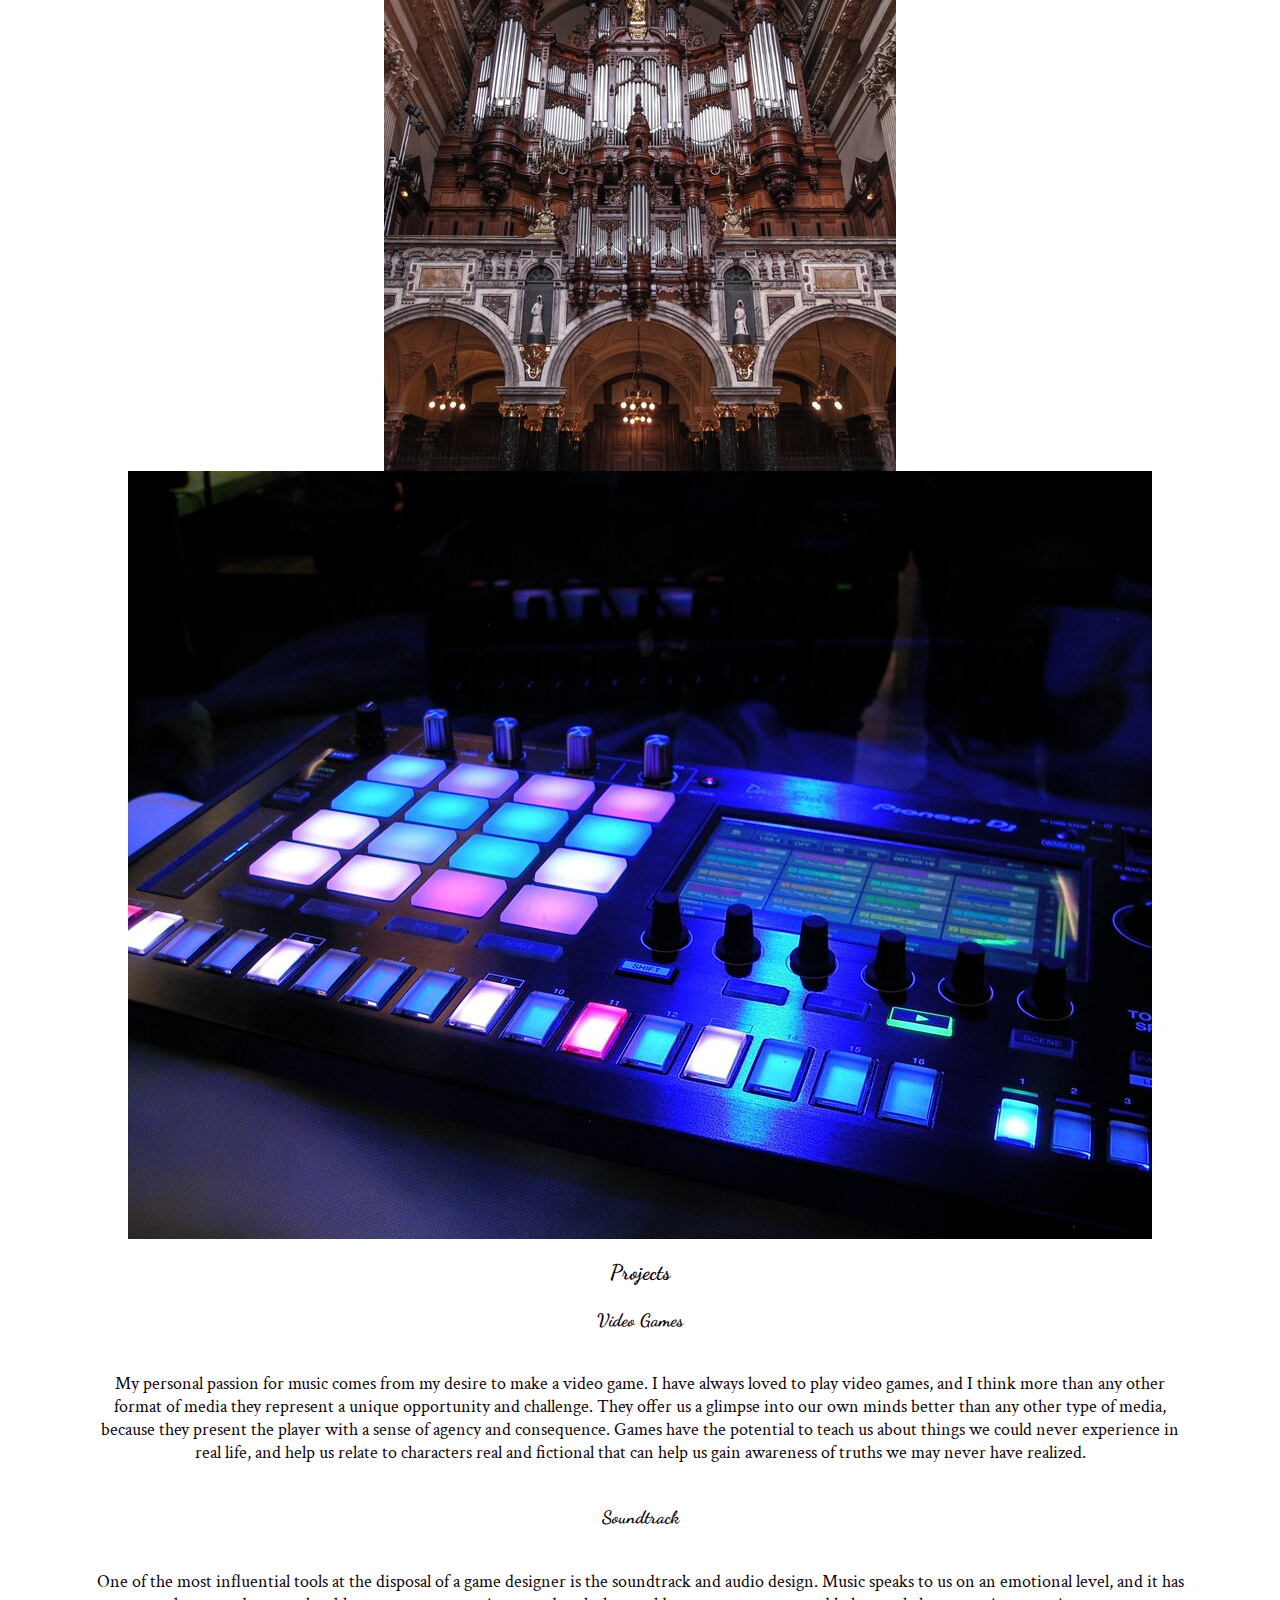
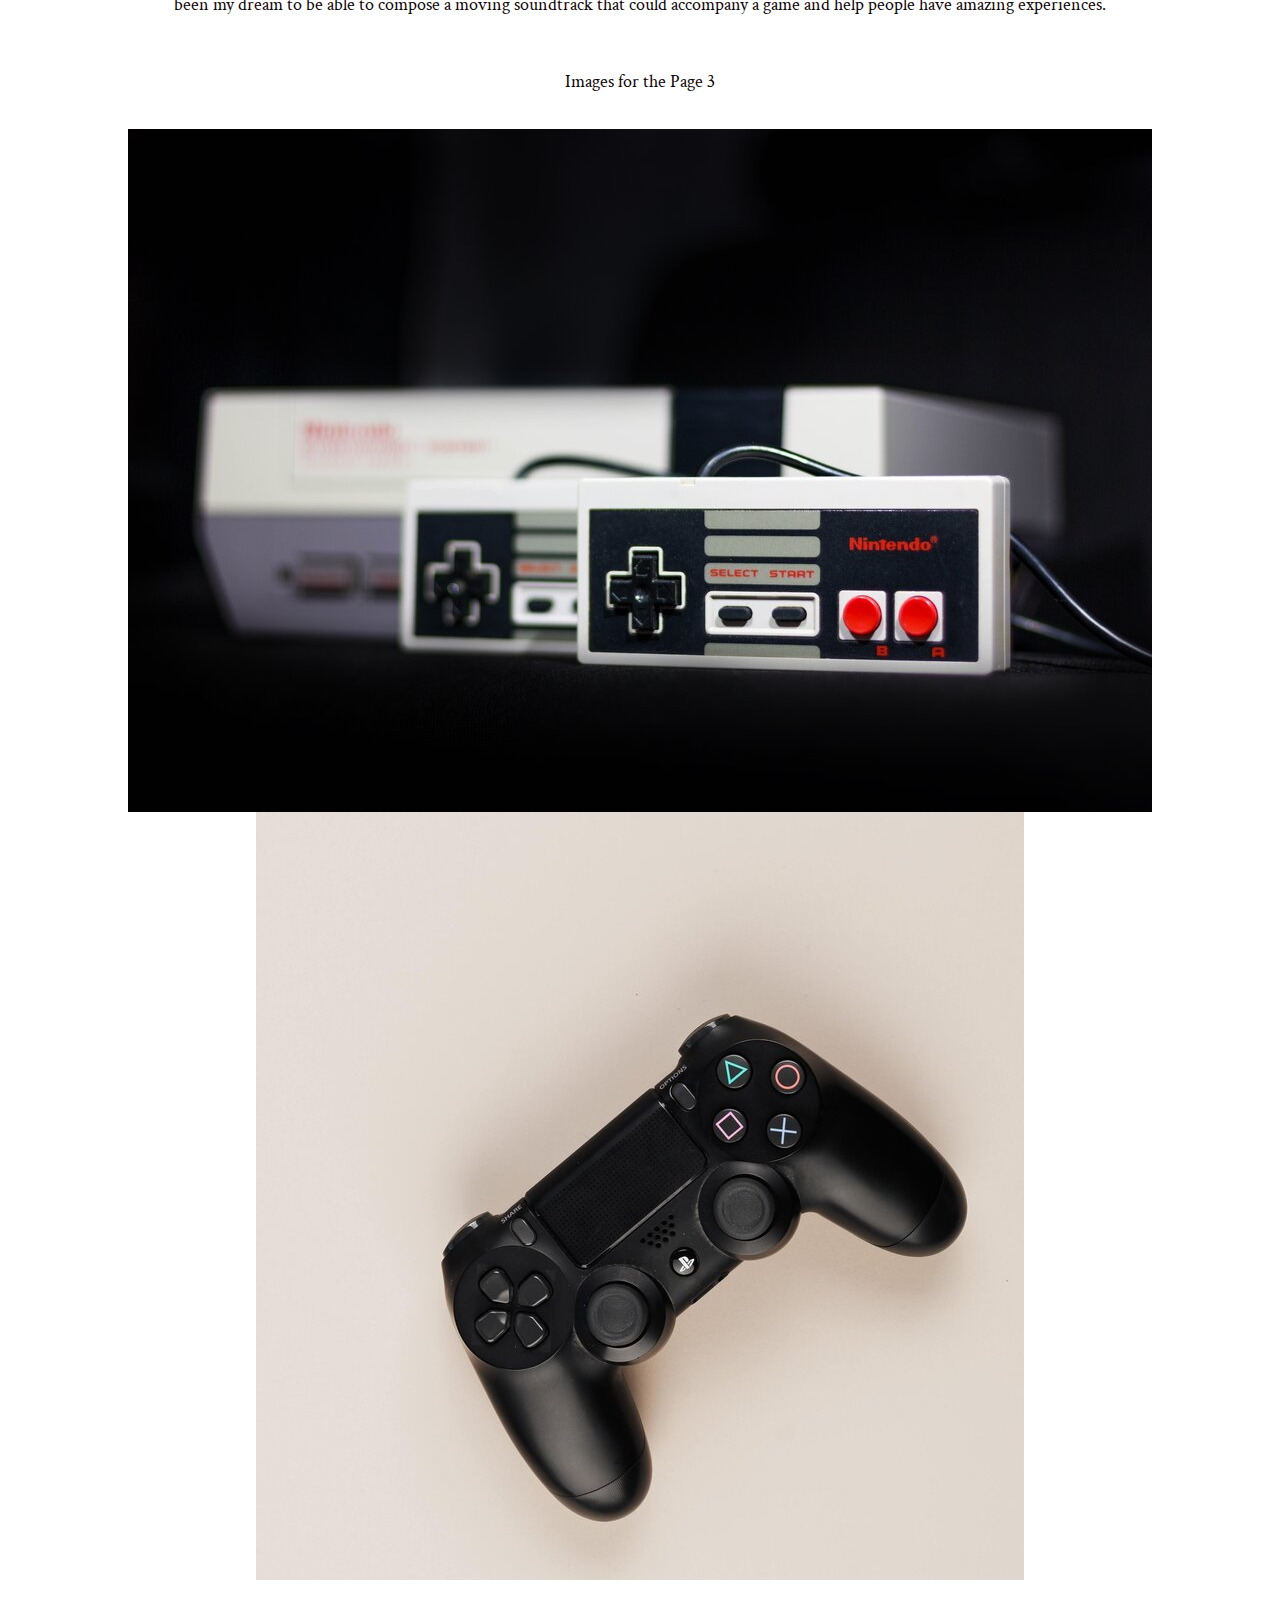
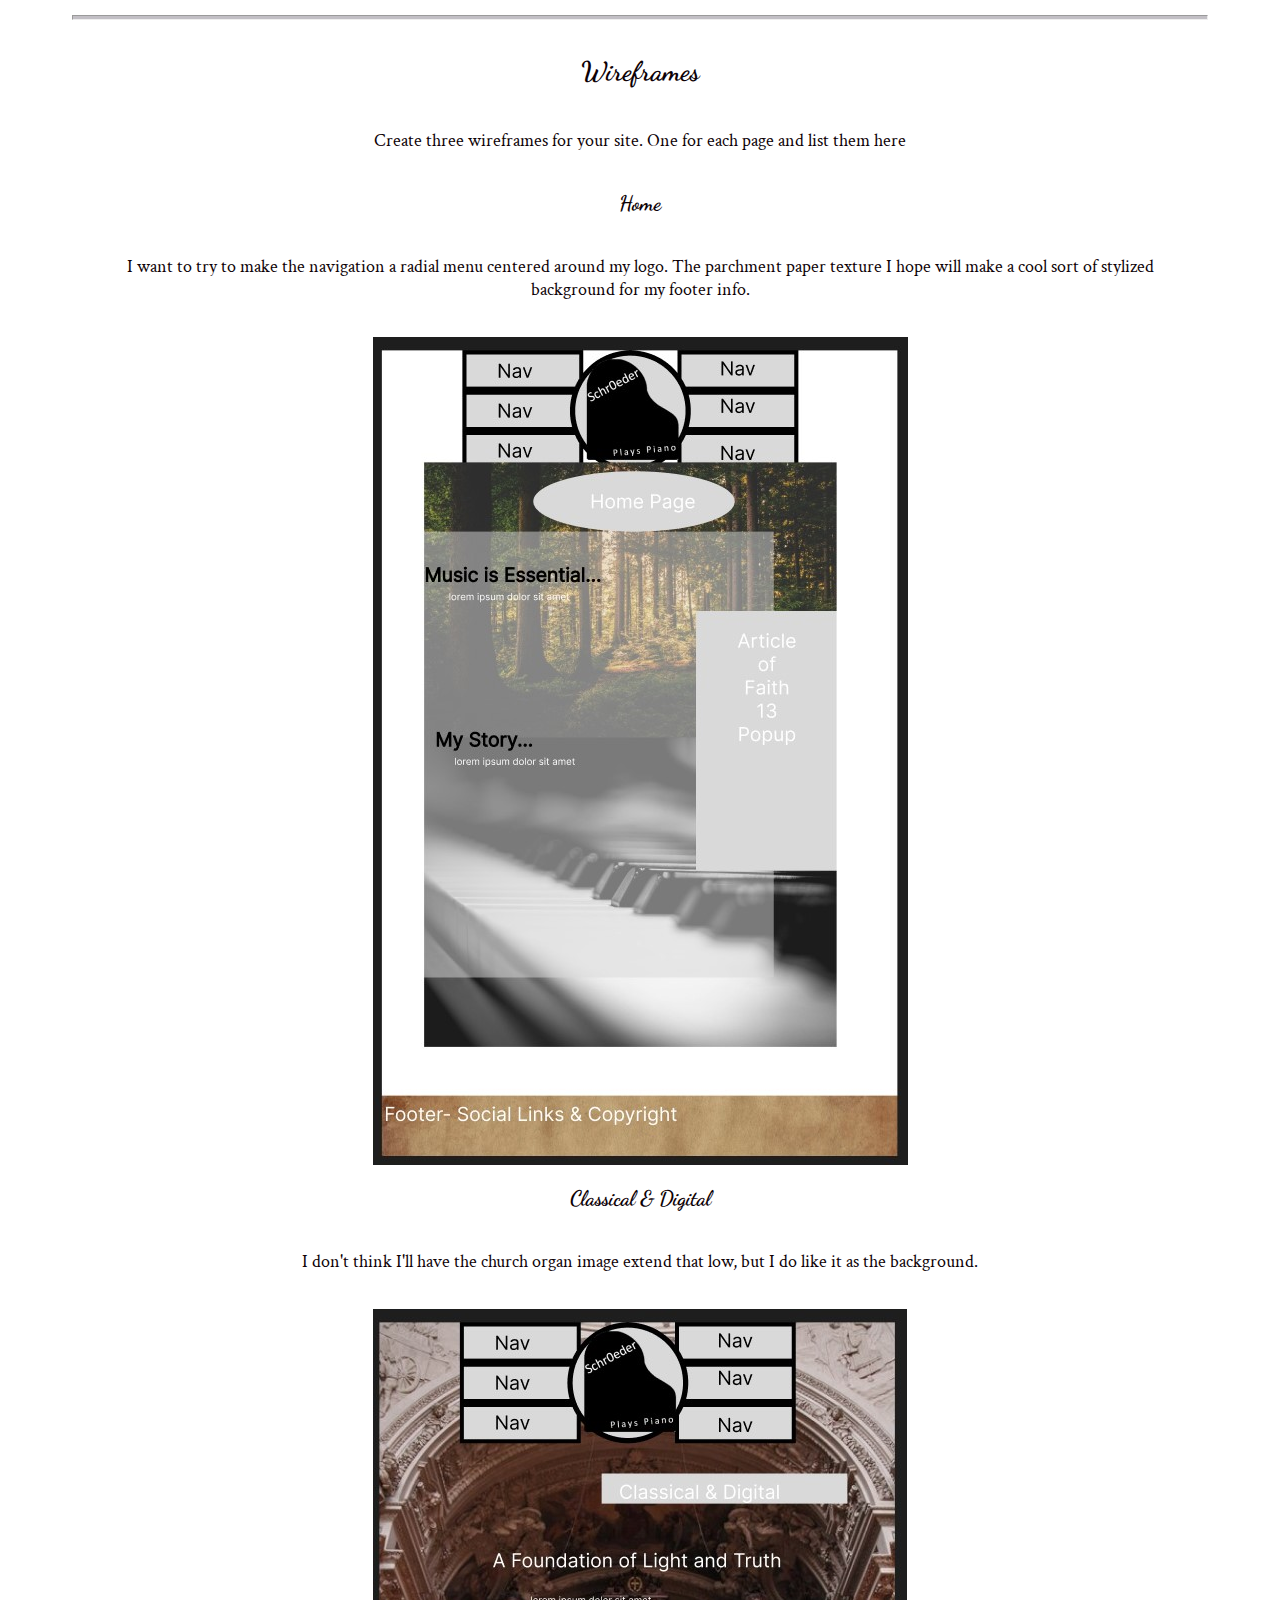
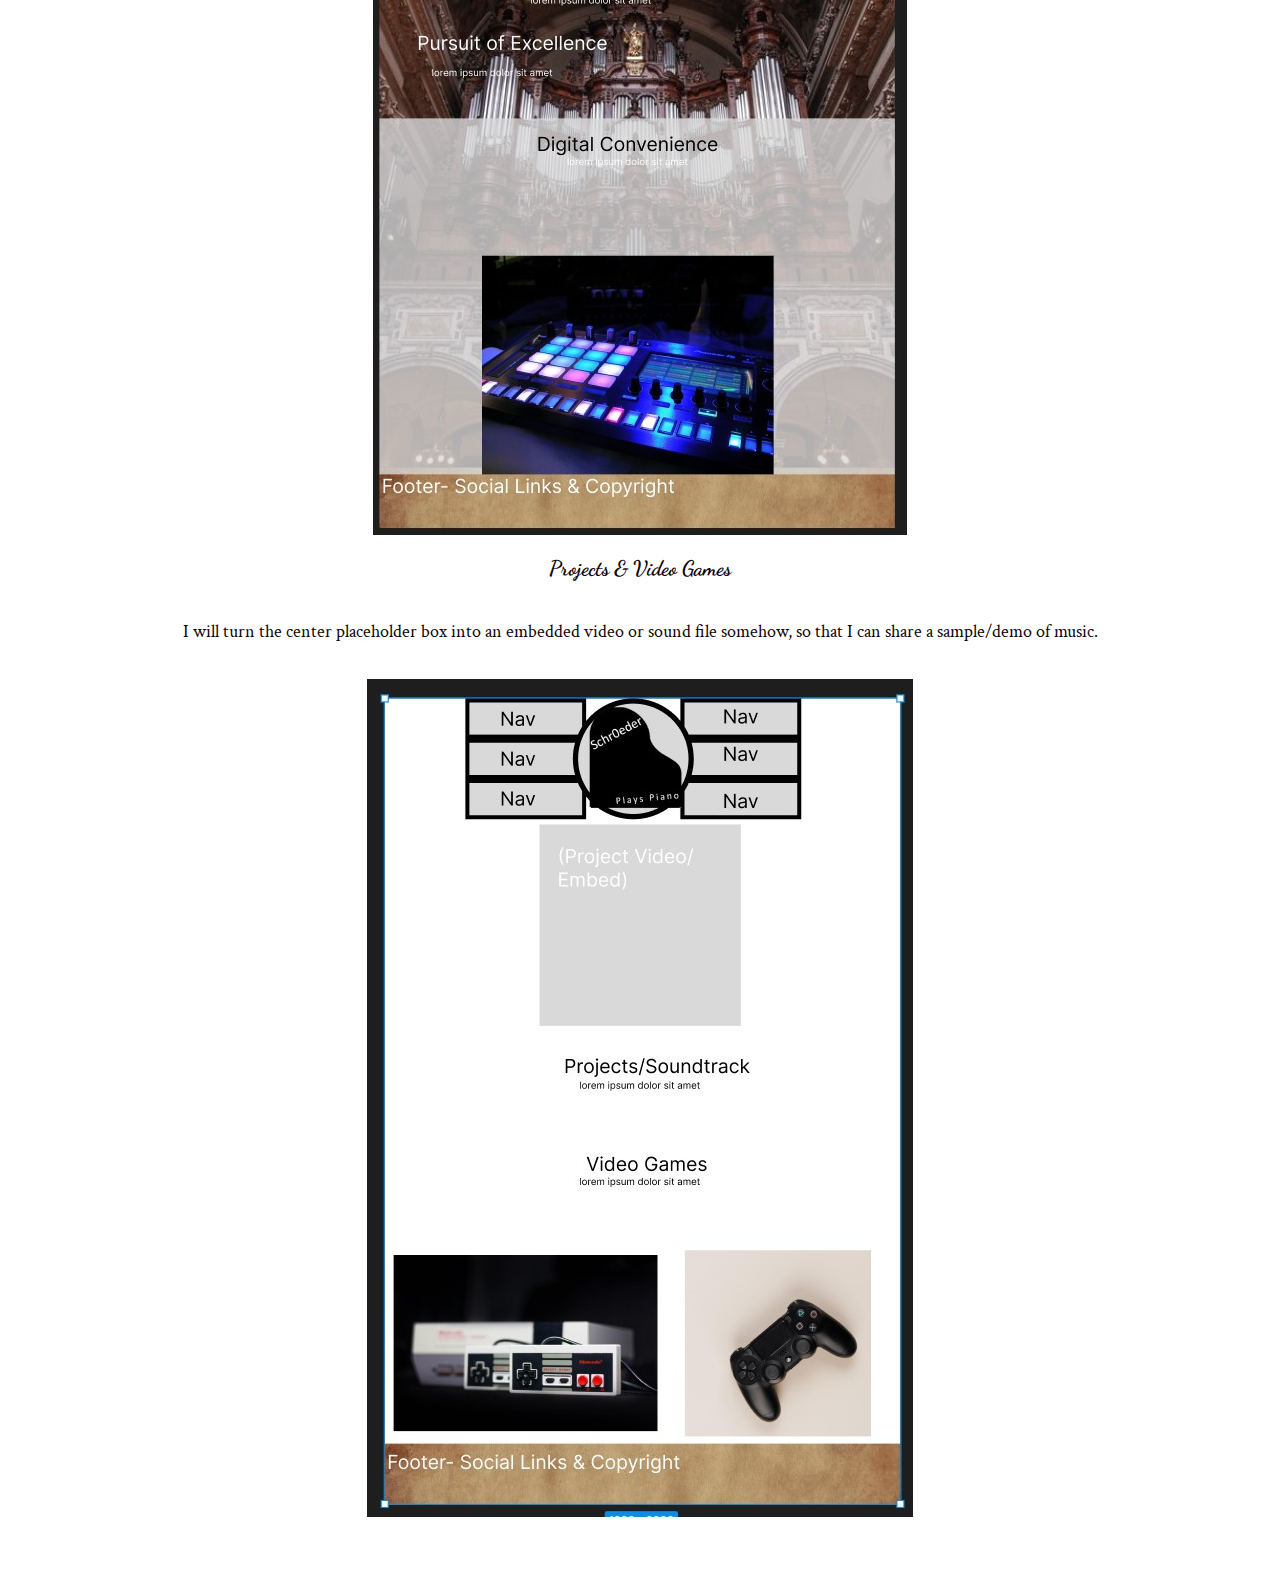
<file: schr0ederplayspiano/site-plan.html>
<!DOCTYPE html>
<html lang="en-us">
    
  <head>
    <meta charset="utf-8">
    <title>Site Plan</title>
    <link type="text/css" rel="stylesheet" href="styles/site-plan.css">
  </head>

  <body>
    <header>
      <h1>Schr0eder Plays Piano Site Plan</h1>
      <h2>Christian DeSpain</h2>
      <h2>WDD 130-15</h2>
      <!-- In the header above, add the name or your site, your name and class number. For example if you are in section 3 you would put WDD 130.03 -->
    </header>
    <main>

      <!-- ------------------------Steps 2-3------------------------------ -->
      <hr>
      <h2>Overview</h2>
      <h3>Purpose</h3>
      <p>The purpose of my website is to help audiences stay informed about the musical projects I am working on. They will be able to check on updates and view information about past projects, as well as listen to music that I've made.</p>  <!-- change this -->


      <h3>Audience</h3>
      <p>My target audience is anyone who has an interest in music! Most of my projects revolve around video game soundtracks and orchestral composition as well as piano solo pieces, and anyone who likes that sort of music will appreciate my website.</p>  <!-- change this -->

      <hr>
      <h2>Branding</h2>
      <h3>Website Logo</h3>
      <!-- Replace this with some sort of logo for your site.  A logo can be as simple as the name of your site in a nice font :) -->
      <img src="images/spp_logo_01_256x.png" alt="Logo image">
      <hr>
      <h2>
        Style Guide
      </h2>

      <!-- ------------------------Steps 4-8------------------------------ -->

      <h3>
        Color Palette
      </h3>
      <!--  The colors you choose for a website are one of the most important decisions you will make. Follow the instructions on the activity in iLearn then return and replace the color codes below with the hex color codes (the 6 digit numbers that show at the bottom of each color) for the colors you have chosen below.  You should have at least 2 colors but do not have to fill in all 4 if you do not need them.  -->

      <!-- Copy and paste the URL to your finished palette below Make sure to paste it into both spots -->
      Palette URL: <a href="https://coolors.co/0d0106-651f70-b1c1e7-a49fa8" target="_blank">https://coolors.co/0d0106-651f70-b1c1e7-a49fa8</a>


      <table class="colors">
        <tr><th>Primary</th><th>Secondary</th><th>Accent 1</th><th>Accent 2</th></tr>
        <!-- Replace the numbers in the boxes below with your hex color codes. Then switch to the site-plan.css file and change your colors there as well. -->
        <tr><td class="primary">[#B1C1E7]</td><td class="secondary">[#651F70]</td><td class="accent1">[#C2BFC5]</td><td class="accent2">[#0D0106]</td></tr>
      </table>

      <!-- ------------------------Step 9------------------------------ -->

      <h3>
        Typography
      </h3>
      <!-- Choose a font for your paragraphs (body copy) and headlines. What font(s) have you chosen? Why did you choose what you did?  Make sure to review the list of web safe fonts at W3Schools.org as a starting point.  Think also about which of your colors above you might use for background and font colors. -->

      <h4>
        Heading Font: Dancing Script  <!-- change this -->
      </h4>
      <h4>
        Paragraph Font: Crimson Text  <!-- change this -->
      </h4>
      <h3>
        Normal paragraph example
      </h3>
      <p>
        Lorem ipsum dolor sit amet, consectetur adipiscing elit, sed do eiusmod tempor incididunt ut labore et dolore magna aliqua. Ut enim ad minim veniam, quis nostrud exercitation ullamco laboris nisi ut aliquip ex ea commodo consequat. Duis aute irure dolor in reprehenderit in voluptate velit esse cillum dolore eu fugiat nulla pariatur. Excepteur sint occaecat cupidatat non proident, sunt in culpa qui officia deserunt mollit anim id est laborum.
      </p>
      <h3>
        Colored paragraph example
      </h3>
      <p class="colored">
        Lorem ipsum dolor sit amet, consectetur adipiscing elit, sed do eiusmod tempor incididunt ut labore et dolore magna aliqua. Ut enim ad minim veniam, quis nostrud exercitation ullamco laboris nisi ut aliquip ex ea commodo consequat. 
      </p>

      <!-- ------------------------Step 10------------------------------ -->

      <h3>
        Navigation
      </h3>
      <!-- Think about how you want your navigation bar to look. In the site-plan.css file change the colors to your colors to get the look you desire. --> 
      <nav>
        <a href="#">Home</a>
        <a href="#">Classical & Digital</a>
        <a href="#">Projects</a>
      </nav>
      <hr>
      <h2>
        Site Map
      </h2>
      <div class="sitemap">
        <div class="sm-home">
          Home
        </div>
        <div class="sm-page2">
          [Classical & Digital] <!-- change this -->
        </div>
        <div class="sm-page3">
          [Projects]  <!-- change this -->
        </div>

        <div class="top">
          &nbsp;
        </div>
        <div class="left">
          &nbsp;
        </div>
        <div class="right">
          &nbsp;
        </div>

      </div>

      <!-- --------Content Section -------------- -->
      <hr>
      <h2>
        Content
      </h2>
      <h3>Home page</h3>
      <h4>Music is Essential!</h4>
      <p>
        Music is a powerful language that transcends traditional language in its ability to communicate with everyone. It has the ability to influence our emotions and our thoughts, and uplift and inspire worthiness. It also has the power to degrade and debase our thoughts and emotions, encouraging thoughtlessness and carelessness. We must be careful to the music and media we expose ourselves to. Like any language, it can be used to convey profanity and worthiness alike, and we should strive to develop our musical vocabulary just as we would our English - seeking to become most familiar with the language of eternal life and those things that lead us toward God.
      </p>
      <p>"If there is anything virtuous, lovely, or of good report or praiseworthy, we seek after these things." Article of Faith 13</p>
      <h4>My Story</h4>
      <p>
        When I was eight years old, I wanted to get into music and learn an instrument. I knew my father had once been a drummer, and of course to my childish mind that sounded like an awesome thing to pursue. My mother, in her infinite wisdom, encouraged me instead to start taking piano lessons, saying that if I could get some experience with rhythm and music, I would make a better drummer. She would later recount that, after all, a drum solo just isn't inspiring in the same way a piano is. After a few months of piano lessons, I didn't want to switch, all according to her plan. I never regretted it, and have since striven to understand and cultivate the skills necessary to make my piano music uplifting and inspiring.
      </p>
      <p>Images for the Home page</p>
        <img src="images/rsz_piano_noire.jpg" alt="piano image for homepage">
        <img src="images/rsz_forest.jpg" alt="forest image for homepage">

      </ul>
      <h3>'Classical' & Digital</h3>
      <h4><b>A Foundation of Light and Truth</b></h4>
      <p>
        The basis of any good musical education is in the tried-and-true foundations of years of musical experience. As it happens, people who spent years devoting their lives to the study of music end up figuring out some very cool things. Especially those people who came from a world more in tune with spirituality and religion. Coinciding with the Restoration of the Church of Jesus Christ of Latter-day Saints, a wealth of light and knowledge was infused to the world that affected everything, including music. There is a beautiful honesty about the emotions portrayed in 'classical' works, and in pursuing excellence in any form of music practice, the study of those works is essential.
      </p>
      <h4><b>Pursuit of Excellence</b></h4>
      <p>
        We are commanded in this life to seek understanding and to increase our knowledge: to develop our talents and to glorify God by consecrating our efforts to His purposes. To that end, it is a worthy effort of any individual to pursue excellence in whatever they do. From algebra and trigonometry, to running a business and writing essays, to baking a pizza or cultivating a garden. Everything we do in life has an eternal analogue, and as we strive in this life to perfect our behavior, skills, and talents, we come closer to Heaven and can more easily see just what it is God has in store for our lives. For me, this pursuit has been largely in performing music. My main hope is that I can cultivate the skills necessary to inspire people and help them see the beautiful things that life has to offer. In order to do so, practice is essential, and learning music theory comes before being able to make compositions of any real import.
      </p>
      <h4><b>Digital Convenience</b></h4>
      <p>
        We live in an age of convenience which is both curse and blessing. Never before could the members of the Church so easily share the gospel message with hundreds or thousands of people, with the internet capable of broadcasting General Conference across the globe, and the scriptures being available to everyone and in many languages. Likewise, never before have we been so inundated with terribly persuasive sins of indulgence and self-destruction, with the rise of pornography and predatory social media practices. The digital age is a scary and a mighty place for the progression of sin and love alike, and it is no different with music. I grew up playing on an upright piano in my living room, and nowadays I play on a digital synthesizer plugged into my macbook, able to edit sounds and recording with a mere press of a key. I can change my piano to play the sounds of a flute or an oboe, or mimic a grand piano to the minutest detail of timbre and reverberation. It is an amazingly impressive thing, and one that is humbling for me to try to learn how to use to its fullest potential.
      </p>
      <p>Images for the Page 2</p>
        <img src="images/rsz_bach_book.jpg" alt="bach organ image for page">
        <img src="images/rsz_church_organ.jpg" alt="church organ image for page">
        <img src="images/rsz_dj_rack.jpg" alt="synthesizer image for page">

      </ul>
      <h3>Projects</h3>
      <h4><b>Video Games</b></h4>
      <p> 
        My personal passion for music comes from my desire to make a video game. I have always loved to play video games, and I think more than any other format of media they represent a unique opportunity and challenge. They offer us a glimpse into our own minds better than any other type of media, because they present the player with a sense of agency and consequence. Games have the potential to teach us about things we could never experience in real life, and help us relate to characters real and fictional that can help us gain awareness of truths we may never have realized.
      </p>
      <h4><b>Soundtrack</b></h4>
      <p>
        One of the most influential tools at the disposal of a game designer is the soundtrack and audio design. Music speaks to us on an emotional level, and it has been my dream to be able to compose a moving soundtrack that could accompany a game and help people have amazing experiences.
      </p>
      <p>Images for the Page 3</p>
        <img src="images/rsz_nintendo.jpg" alt="nintendo image for page3">
        <img src="images/rsz_controller.jpg" alt="controller image for page3">

      </ul>
      <hr>
      <h2>
        Wireframes
      </h2>
      <p>
        Create three wireframes for your site. One for each page and list them here</p>

      <h3>Home</h3>
      <p>         
        I want to try to make the navigation a radial menu centered around my logo.
        The parchment paper texture I hope will make a cool sort of stylized background for my footer info.
      </p>
      <img src="images/wireframe_spp_home.jpg" alt="home page wireframe">

      <h3>Classical & Digital</h3>
      <p>         
        I don't think I'll have the church organ image extend that low, but I do like it as the background.
      </p>
      <img src="images/wireframe_spp_cnd.jpg" alt="page 2 wireframe">

      <h3>Projects & Video Games</h3>
      <p>         
        I will turn the center placeholder box into an embedded video or sound file somehow, so that I can share a sample/demo of music.
      </p>
      <img src="images/wireframe_spp_projects.jpg" alt="page 3 wireframe">
    </main>
  </body>

</html>
</file>
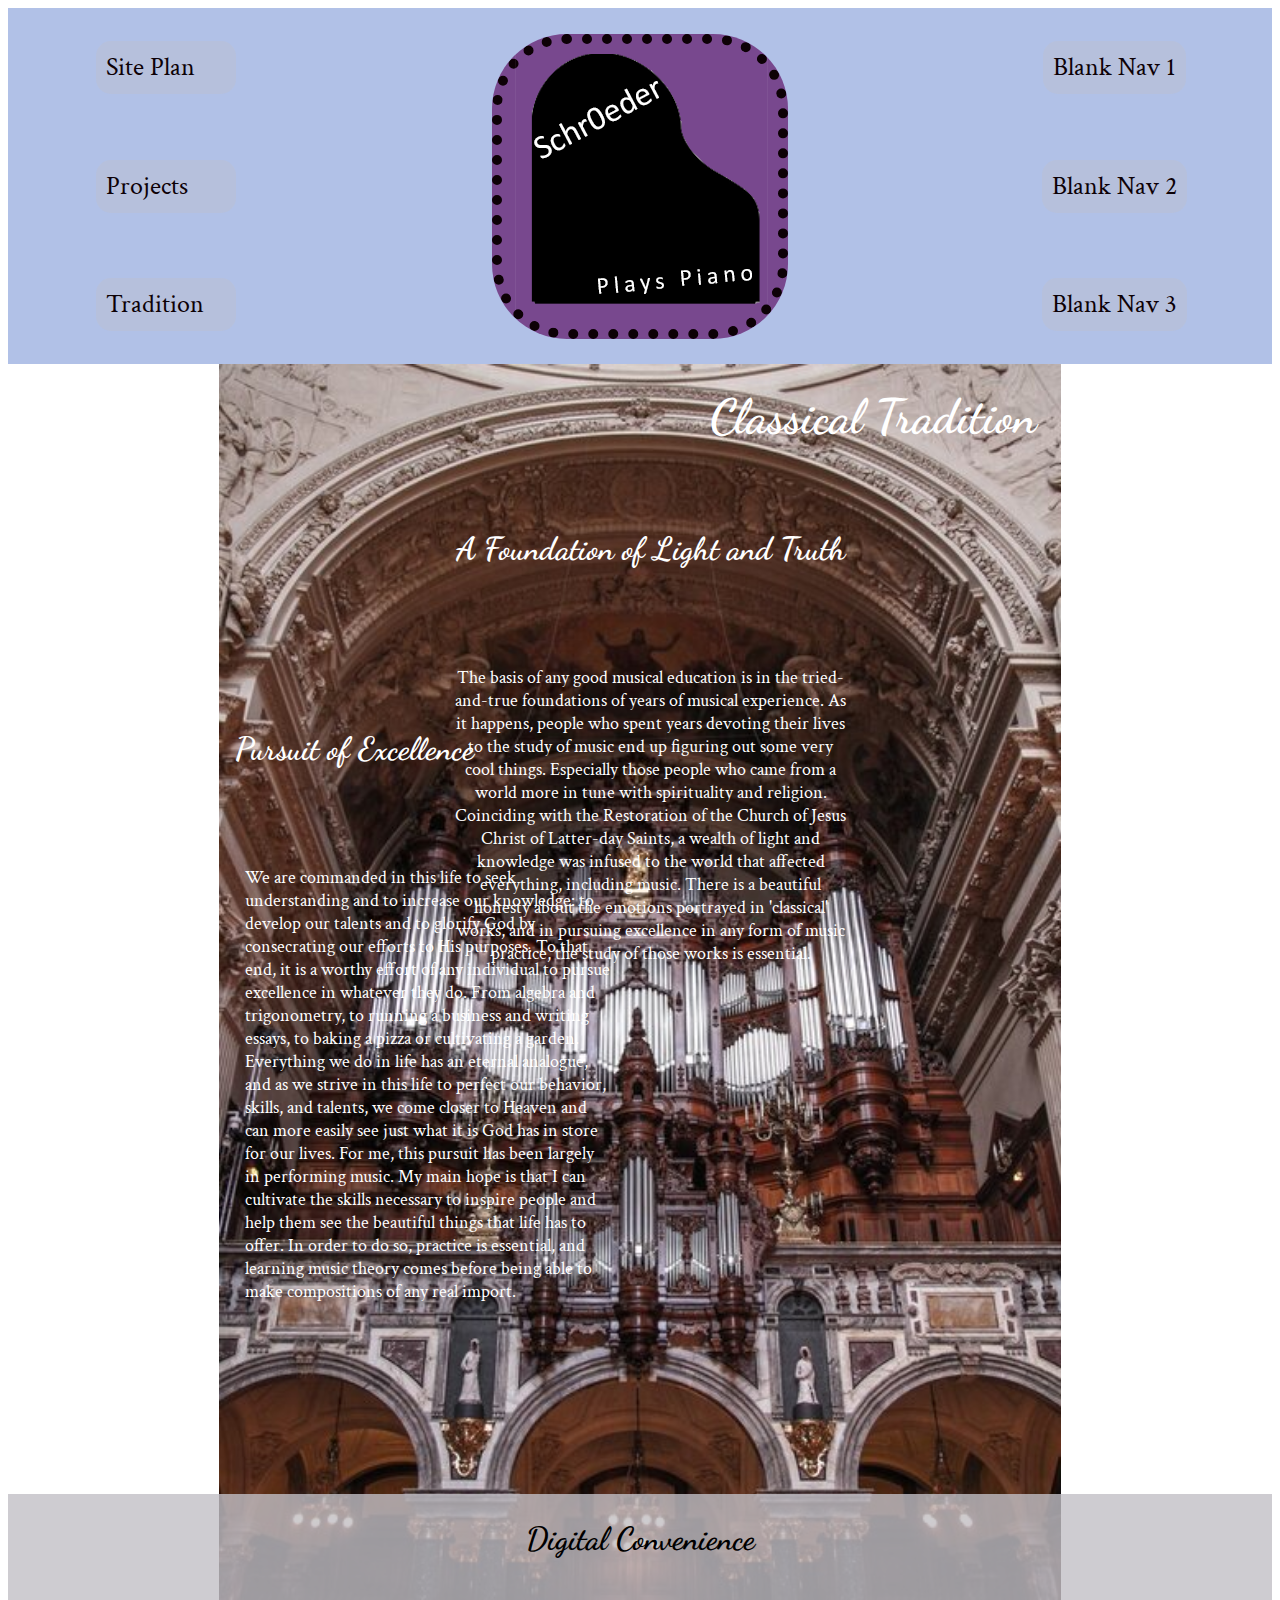
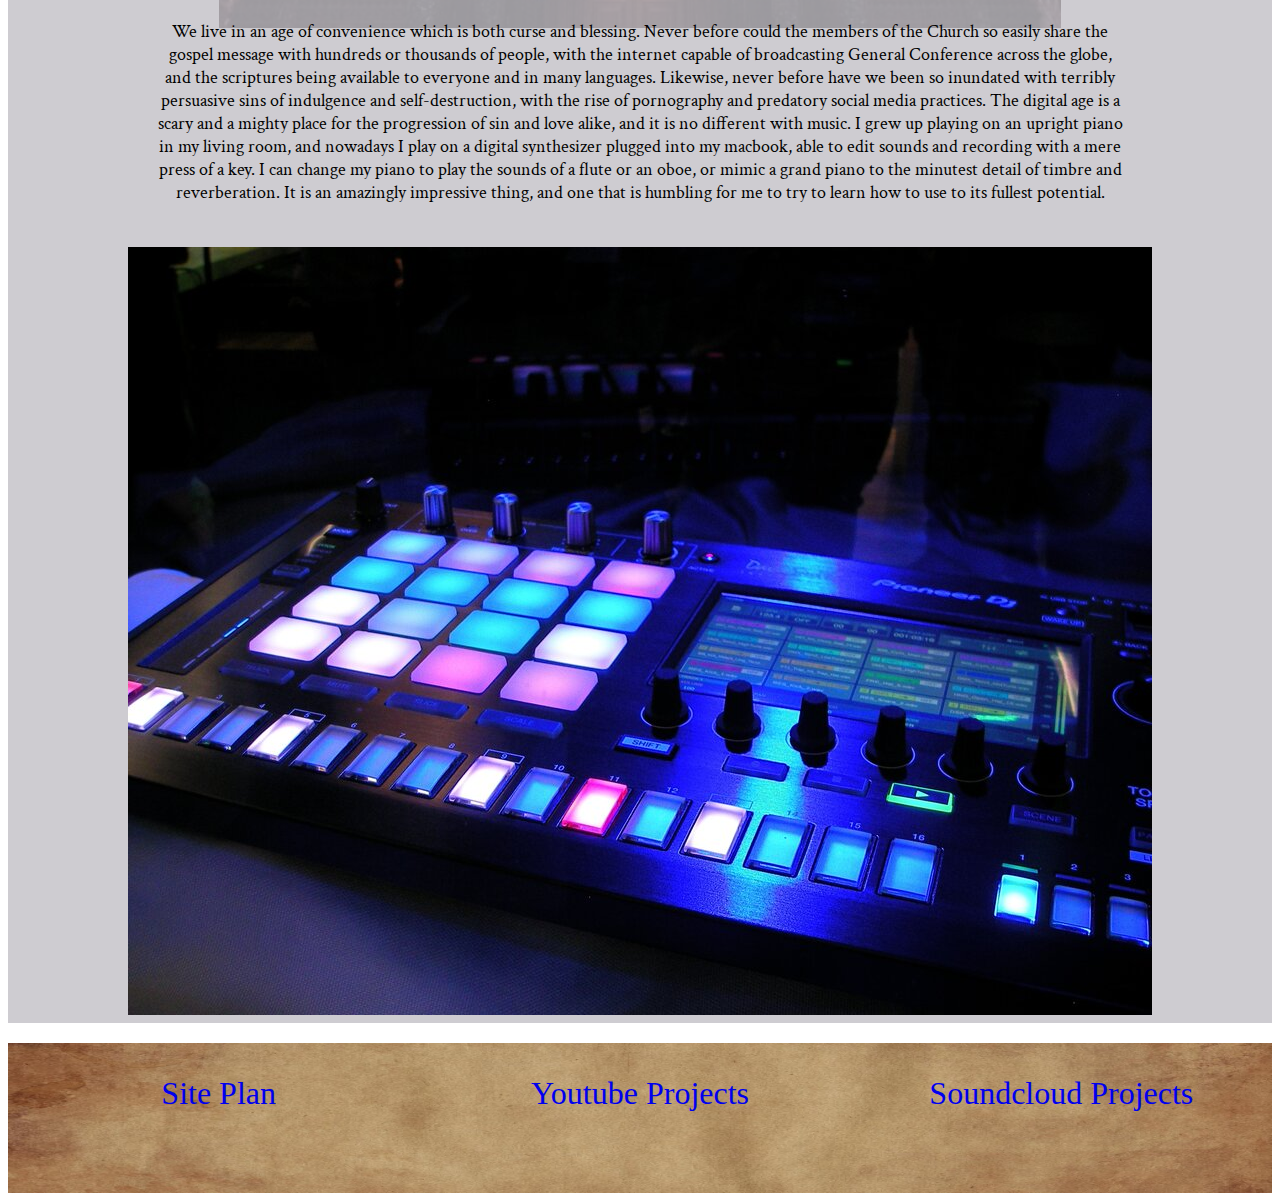
<file: schr0ederplayspiano/tradition.html>
<!DOCTYPE html>
<html lang="en">
<head>
    <link rel="stylesheet" href="styles/style.css">
    <meta charset="UTF-8">
    <meta http-equiv="X-UA-Compatible" content="IE=edge">
    <meta name="viewport" content="width=device-width, initial-scale=1.0">
    <title>Schr0eder Plays Piano | Tradition</title>
</head>
<body>
    <header>
        <nav>
            <a href="site-plan.html" class="navlink">Site Plan</a>
            <a href="projects.html" class="navlink">Projects</a>
            <a href="tradition.html" class="navlink">Tradition</a>
            <a href="index.html" id="logo-home"><img src="images/spp_logo_01_256x.png" alt="logo" class="logo"></a>
            <a href="#" class="navlink">Blank Nav 1</a>
            <a href="#" class="navlink">Blank Nav 2</a>
            <a href="#" class="navlink">Blank Nav 3</a>
        </nav>
    </header>
    <main class="tradition-grid">
        <div class="classical">
            <h1 class="classical-title">Classical Tradition</h1>
            <h2 class="foundation-h">A Foundation of Light and Truth</h2>
            <p class="foundation-p">The basis of any good musical education is in the tried-and-true foundations of years of musical experience. As it happens, people who spent years devoting their lives to the study of music end up figuring out some very cool things. Especially those people who came from a world more in tune with spirituality and religion. Coinciding with the Restoration of the Church of Jesus Christ of Latter-day Saints, a wealth of light and knowledge was infused to the world that affected everything, including music. There is a beautiful honesty about the emotions portrayed in 'classical' works, and in pursuing excellence in any form of music practice, the study of those works is essential.</p>
            <h2 class="excellence-h">Pursuit of Excellence</h2>
            <p class="excellence-p">We are commanded in this life to seek understanding and to increase our knowledge: to develop our talents and to glorify God by consecrating our efforts to His purposes. To that end, it is a worthy effort of any individual to pursue excellence in whatever they do. From algebra and trigonometry, to running a business and writing essays, to baking a pizza or cultivating a garden. Everything we do in life has an eternal analogue, and as we strive in this life to perfect our behavior, skills, and talents, we come closer to Heaven and can more easily see just what it is God has in store for our lives. For me, this pursuit has been largely in performing music. My main hope is that I can cultivate the skills necessary to inspire people and help them see the beautiful things that life has to offer. In order to do so, practice is essential, and learning music theory comes before being able to make compositions of any real import.</p>
            <img src="images/rsz_church_organ.jpg" alt="a church organ" class="organ-background">
        </div>
        <div class="digital">
            <h2 class="digital-title">Digital Convenience</h2>
            <p class="digital-p">We live in an age of convenience which is both curse and blessing. Never before could the members of the Church so easily share the gospel message with hundreds or thousands of people, with the internet capable of broadcasting General Conference across the globe, and the scriptures being available to everyone and in many languages. Likewise, never before have we been so inundated with terribly persuasive sins of indulgence and self-destruction, with the rise of pornography and predatory social media practices. The digital age is a scary and a mighty place for the progression of sin and love alike, and it is no different with music. I grew up playing on an upright piano in my living room, and nowadays I play on a digital synthesizer plugged into my macbook, able to edit sounds and recording with a mere press of a key. I can change my piano to play the sounds of a flute or an oboe, or mimic a grand piano to the minutest detail of timbre and reverberation. It is an amazingly impressive thing, and one that is humbling for me to try to learn how to use to its fullest potential.</p>
            <img src="images/rsz_dj_rack.jpg" alt="a modern synthesizer setup" class="digital-picture">
        </div>
    </main>
    <footer>
        <img class="footer-background" src="images/parchment_paper_texture.jpg" alt="parchment paper background" >
        <a href="site-plan.html" target="_blank">Site Plan</a>
        <a href="https://www.youtube.com/channel/UCp56x4RP9fFmPzxOLcyi8aw" target="_blank">Youtube Projects</a>
        <a href="https://soundcloud.com/arxsschroeder" target="_blank">Soundcloud Projects</a>
    </footer>
</body>
</html>
</file>
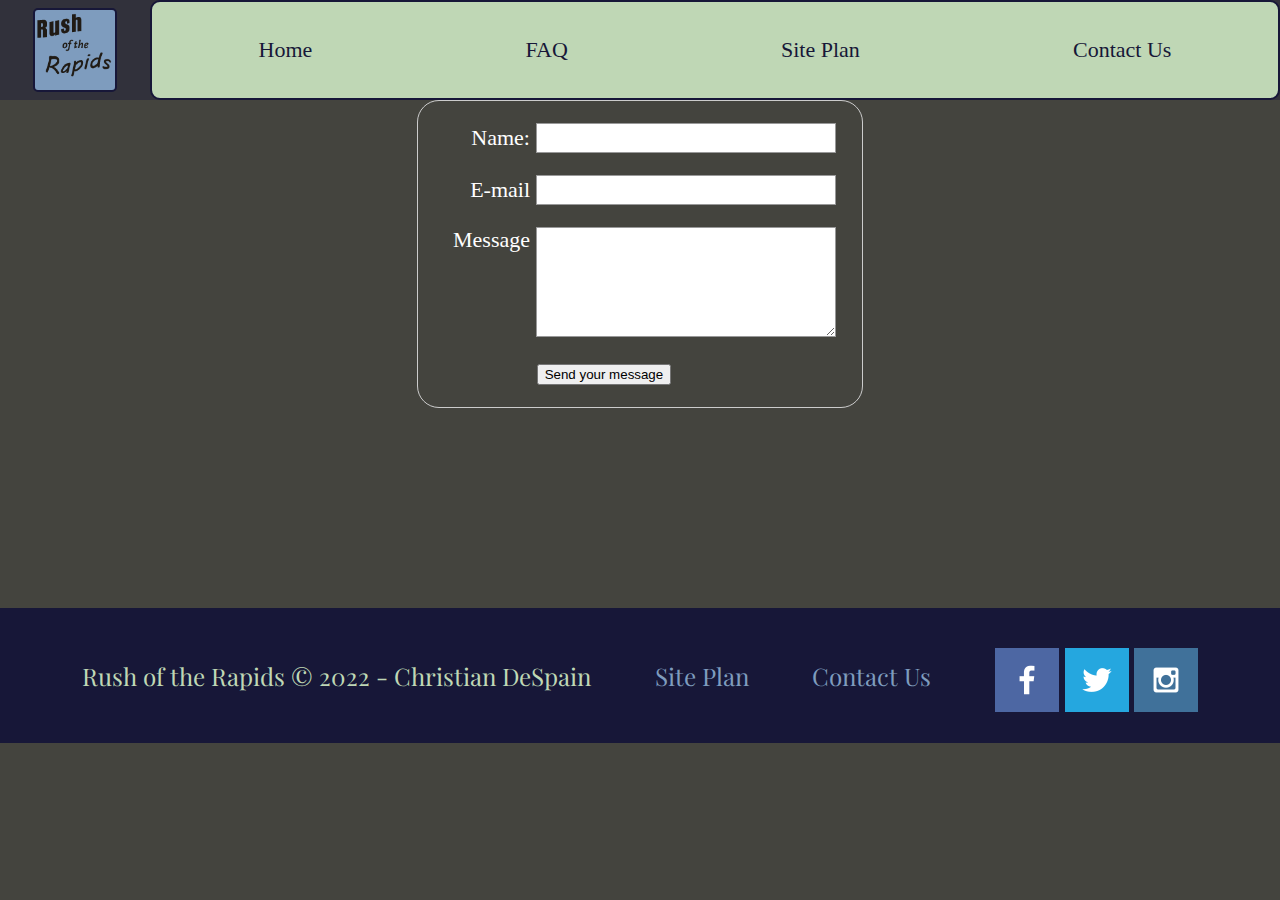
<file: wwr/contactus.html>
<!DOCTYPE html>
<html lang="en">
  <head>
    <link rel="stylesheet" href="styles/style.css">
    <style>
        form {
        /* Center the form on the page */
        margin: 0 auto;
        width: 400px;
        /* Form outline */
        padding: 1em;
        border: 1px solid #ccc;
        border-radius: 1em;
        }

        ul {
        list-style: none;
        padding: 0;
        margin: 0;
        }

        form li + li {
        margin-top: 1em;
        }

        label {
        /* Uniform size & alignment */
        display: inline-block;
        width: 90px;
        text-align: right;
        color: white;
        }

        input,
        textarea {
        /* To make sure that all text fields have the same font settings
            By default, textareas have a monospace font */
        font: 1em sans-serif;

        /* Uniform text field size */
        width: 300px;
        box-sizing: border-box;

        /* Match form field borders */
        border: 1px solid #999;
        }

        input:focus,
        textarea:focus {
        /* Additional highlight for focused elements */
        border-color: #000;
        }

        textarea {
        /* Align multiline text fields with their labels */
        vertical-align: top;

        /* Provide space to type some text */
        height: 5em;
        }

        .button {
        /* Align buttons with the text fields */
        padding-left: 90px; /* same size as the label elements */
        }

        button {
        /* This extra margin represent roughly the same space as the space
            between the labels and their text fields */
        margin-left: 0.5em;
        }
        #feedback {
            background-color: antiquewhite;
            position: absolute;
            top: 0;
            left: 0;
            right: 0;
            padding: .5em;
            /* make this element invisible until we are ready for it */
            display: none;      
        }
        .moveDown {
            margin-top: 3em;
        }
    </style>
    <meta charset="UTF-8">
    <meta http-equiv="X-UA-Compatible" content="IE=edge">
    <meta name="viewport" content="width=device-width, initial-scale=1.0">
    <title>Rush of the Rapids | Contact Us</title>
  </head>
  <body>
    <div id="content">
      <header>
        <a href="index.html" id="logo_link">
          <img class="logo" src="images/rotr_logo_0_128x.png" alt="Rush of the Rapids Logo">
        </a>
        <nav>
          <a href="index.html">Home</a>
          <a href="faq.html">FAQ</a>
          <a href="site-plan-rafting.html">Site Plan</a>
          <a href="contactus.html">Contact Us</a>
        </nav>
      </header>
      <main>
        <div id="feedback"></div>

        <form action="/my-handling-form-page" method="post">
            <ul>
                <li>
                    <label for="name">Name:</label>
                    <input type="text" id="name" name="user_name">
                </li>
                <li>
                    <label for="mail">E-mail</label>
                    <input type="email" id="mail" name="user_email">
                </li>
                <li>
                    <label for="msg">Message</label>
                    <textarea id="msg" name="user_message"></textarea>
                </li>
                <li class="button">
                    <button type="submit">Send your message</button>
                </li>                  
            </ul>

        </form>
      </main>
      <footer>
        <p>Rush of the Rapids &copy; 2022 - Christian DeSpain</p>
        <p><a href="site-plan-rafting.html">Site Plan</a></p>
        <p><a href="contactus.html">Contact Us</a></p>
        <div class="social">
          <a target="_blank" href="https://facebook.com">
            <img src="images/facebook.png" alt="fb icon">
          </a>
          <a target="_blank" href="https://twitter.com">
            <img src="images/twitter.png" alt="twitter icon">
          </a>
          <a target="_blank" href="https://instagram.com">
            <img src="images/instagram.png" alt="instagram icon">
          </a>
        </div>
      </footer>
  </div>
  
    <script>
        // get the feedback div element so we can do something with it.
        const feedbackElement = document.getElementById('feedback');
        // get the form so we can read what was entered in it.
        const formElement = document.forms[0];
        // add a 'listener' to wait for a submission of our form. When that happens run the code below.
        formElement.addEventListener('submit', function(e) {
            // stop the form from doing the default action.
            e.preventDefault();
            // set the contents of our feedback element to a message letting the user know the form was submitted successfully. Notice that we pull the name that was entered in the form to personalize the message!
            feedbackElement.innerHTML = 'Hello '+ formElement.user_name.value +'! Thank you for your message. We will get back with you as soon as possible!';
            // make the feedback element visible.
            feedbackElement.style.display = "block";
            // add a class to move everything down so our message doesn't cover it.
            document.body.classList.toggle('moveDown');
        });
    </script>
  </body>
</html>
</file>
<file: schr0ederplayspiano/styles/style.css>
@import url('https://fonts.googleapis.com/css2?family=Crimson+Text&family=Dancing+Script:wght@600&display=swap');


/* Info */
/* Color Codes in rgb (for alpha customization) */
/* Primary: #B1C1E7 rgb(177, 193, 231) */
/* Secondary: #651F70 rgb(101, 31, 112) */
/* Accent 1: #C2BFC5 rgb(194, 191, 197) */
/* Accent 2: #0D0106 rgb(13, 1, 6) */


/* Main Page CSS */
/* --- --- --- */

/* Defaults and Resets */
/* --- */
p, nav {
    font-family: "Crimson Text", sans-serif;
}

p {
    padding: 1em;
}

h1, h2, h3, h4, h5, h6{
    font-family: "Dancing Script", cursive;
    font-size: 3em;
}

h2 {
    font-size: 2em;
}

h3 {
    font-size: 1.5em;
}

/* Nav Content */
/* --- */
nav {
    background-color: #B1C1E7;
    display: grid;
    grid-template-columns: 1fr 2fr 1fr;
    grid-template-rows: repeat(3, 1fr);
    align-items: center;
    justify-items: center;
    font-size: 1.6em;
}
.navlink {
    padding:1em;
    min-width: 120px;
    text-decoration: none;
    padding: 10px;
    background-color: rgb(194, 191, 197, 0.3);
}

.navlink:nth-of-type(1) {
    grid-column: 1 / span 1;
    grid-row: 1 / span 1;
}

.navlink:nth-of-type(2) {
    grid-column: 1 / span 1;
    grid-row: 2 / span 1;
}

.navlink:nth-of-type(3) {
    grid-column: 1 / span 1;
    grid-row: 3 / span 1;
}

.navlink:nth-of-type(5) {
    grid-column: 3 / span 1;
    grid-row: 1 / span 1;
}

.navlink:nth-of-type(6) {
    grid-column: 3 / span 1;
    grid-row: 2 / span 1;
}

.navlink:nth-of-type(7) {
    grid-column: 3 / span 1;
    grid-row: 3 / span 1;
}

.navlink:link, .navlink:visited {
    color: #0D0106;
    border-radius: 15px;
}

.navlink:hover {
    color: #B1C1E7;
    background-color: #0D0106;
}
#logo-home {
    border: 10px dotted #0D0106;
    border-radius: 75px;
    grid-row: 1 / span 3;
    grid-column: 2 / 3;
    background-color: rgb(101, 31, 112, .75);
    margin: 1em;
    padding: 10px;
}
/* Main Content */
/* --- */

/* main {
    background-color: rgb(101, 31, 112, 0.8) too much purple
} */

.homepage-grid {
    display: grid;
    grid-template-columns: repeat(5, 1fr);
    grid-template-rows: repeat(7, 1fr);
    color: white;
    margin: 10px;
}

.homepage-grid p {
    padding: 0.5em;
    margin: 0.5em;
    font-size: 1.3em;
}

.homepage-grid h2 {
    padding: 0.5em;
    margin: 0.5em;
}

#homepage-title {
    text-align: center;
    border-radius: 5px;
    grid-column: 3 / span 1;
    grid-row: 1 / span 1;
    z-index: 3;
    background-color: rgb(194, 191, 197, 0.3);
    margin-left: 2em;
    margin-right: 2em;
    border-radius: 10px;
    box-shadow: 5px 5px 5px #0D0106;
}

.forest-content {
    grid-column: 2 / 5;
    grid-row: 1 / 4;
    z-index: 2;
    margin: 5px;
}

.story-content {
    grid-column: 2 / 5;
    grid-row: 5 / 8;
    z-index: 2;
    margin: 5px;
    margin-bottom: 15px;
}

.homepage-head {
    grid-column: 2 / 3;
    grid-row: 2 / 3;
    z-index: 3;
}

#homepage-p {
    grid-column: 2 / 5;
    grid-row: 3 / 4;
    z-index: 3;
    background-color: rgb(101, 31, 112, .8);
    color: rgb(177, 193, 231);
    border-radius: 1.2em;
}

.story-head {
    grid-column: 2 / 5;
    grid-row: 4 / 5;
    z-index: 3;
}

#story-p {
    grid-column: 2 / 5;
    grid-row: 5 / 6;
    z-index: 3;
    background-color: rgb(101, 31, 112, .8);
    color: rgb(177, 193, 231);
    border-radius: 1.2em;
}

.forest-background {
    width: 100%;
    grid-column: 1 / 6;
    grid-row: 1 / 4;
    z-index: 1;
    border: 5px solid #0D0106;
}

.piano-keyboard {
    grid-column: 1 / 6;
    grid-row: 4 / 8;
    z-index: 1;
    border: 5px solid #0D0106;
    margin-bottom: 15px;
    width: 100%;
}

.aof-13 {
    grid-column: 5 / 6;
    grid-row: 3 / 5;
    justify-self: center;
    background-color: rgb(177, 193, 231);
    border-radius: 5px;
    border: 5px solid #0D0106;
    z-index: 4;
    box-shadow: 5px 5px 12px 3px #0D0106;
    padding: 1.2em;
    margin: 1em;
    margin-right: 2em;
}


/* Footer Content */
/* --- */
footer {
    display: grid;
    grid-template-columns: repeat(3, 1fr);
    grid-template-rows: 1fr;
    margin-top: 20px;
    justify-content: center;
    align-content: center;
}

.footer-background {
    grid-column: 1 / 4;
    grid-row: 1 / 2;
    width: 100%;
    z-index: -1;
    max-height: 150px;
}

footer a {
    min-width: 80px;
    text-decoration: none;
    padding: 1em;
    text-align: center;
    grid-row: 1 / 2;
    text-align: center;
    font-size: 2em;
}

footer a:nth-of-type(1) {
    grid-column: 1 / span 1;
    grid-row: 1 / span 1;
}

footer a:nth-of-type(2) {
    grid-column: 2 / span 1;
    grid-row: 1 / span 1;
}

footer a:nth-of-type(3) {
    grid-column: 3 / span 1;
    grid-row: 1 / span 1;
}

/* Projects CSS */
/* --- --- --- */

/* Another Grid */
.projects-grid {
    display: grid;
    grid-template-columns: repeat(4, 1fr);
}

.projects-title {
    text-align: center;
    grid-column: 2 / 4;
    grid-row: 1 / span 1;
}

.modal-div {
    text-align: center;
    grid-column: 2 / 4;
    grid-row: 2 / span 1;
}

.vg-h {
    grid-column: 2 / 4;
    grid-row: 3 / span 1;
    padding: 8px;
    margin: 25px;
}

.vg-p {
    grid-column: 2 / 4;
    grid-row: 4 / span 1;
    padding: 20px;
    margin: 10px;
    font-size: 1.1em;
}

.projects-h {
    grid-column: 2 / 4;
    grid-row: 6 / span 1;
    padding: 8px;
    margin: 25px;
}

.projects-p {
    grid-column: 2 / 4;
    grid-row: 7 / span 1;
    padding: 20px;
    margin: 10px;
    font-size: 1.1em;
}

.classic-console {
    justify-self: center;
    grid-column: 2 / 4;
    grid-row: 5 / span 1;
    padding: 20px;
    width: 60%;
    margin: 10px;
    box-shadow: 0 4px 8px 0 rgb(101, 31, 112, 0.8),0 6px 20px 0 rgb(101, 31, 112, 0.8);
    background-color: rgb(13, 1, 6, 0.8);
}

.controller {
    justify-self: center;
    grid-column: 2 / 4;
    grid-row: 8 / span 1;
    padding: 20px;
    width: 40%;
    margin: 10px;
    box-shadow: 0 4px 8px 0 rgb(101, 31, 112, 0.8),0 6px 20px 0 rgb(101, 31, 112, 0.8);
    background-color: rgb(13, 1, 6, 0.8);
}

/* Modal Popup */
.modal {
    display: none;
    position: fixed;
    z-index: 1;
    left: 0;
    top: 0;
    width: 100%;
    height: 100%;
    overflow: auto;
}

.modal-content {
    background-color: #C2BFC5;
    margin: 15% auto;
    padding: 20px;
    border: 1px solid #C2BFC5;
    width: 80%;
}

.close {
  color: #C2BFC5;
  float: right;
  font-size: 28px;
  font-weight: bold;
}

.close:hover, .close:focus {
  color: #0D0106;
  text-decoration: none;
  cursor: pointer;
} 

 .modal-header {
    padding: 2px 16px;
    background-color: #651F70;
    color: #C2BFC5;
  }
  
  .modal-body {
    padding: 2px 16px;
    background-color: rgb(13, 1, 6, 0.9);
}
  
.modal-footer {
    padding: 2px 16px;
    background-color: #651F70;
    color: #C2BFC5;
}

.modal-content {
    position: relative;
    background-color: #0D0106;
    margin: auto;
    padding: 0;
    border: 1px solid #C2BFC5;
    width: 100%;
    box-shadow: 0 4px 8px 0 rgb(101, 31, 112, 0.8),0 6px 20px 0 rgb(101, 31, 112, 0.8);
    animation-name: animatetop;
    animation-duration: 0.5s;
    text-align: center;
}

/* Add Animation */
@keyframes animatetop {
from {top: -300px; opacity: 0}
to {top: 0; opacity: 1}
} 

/* Tradition CSS */
/* --- --- --- */

.tradition-grid {
    display: grid;
    grid-template-columns: 1fr 4fr 1fr;
    grid-template-rows: repeat(2, 1fr);
}

.organ-background {
    grid-row: 1 / 2;
    grid-column: 1 / 5;
    min-width: 100%;
    z-index: -1;
}

.classical {
    grid-row: 1 / 2;
    grid-column: 2 / 3;
    display: grid;
    grid-template-rows: 75px 75px 125px 75px 125px;
}

.classical p {
    margin: 1em;
    padding: 0.5em;
    font-size: 1.1em;
}

.classical p, .classical h1, .classical h2 {
    color: white;
}

.classical-title {
    text-align: right;
    grid-column: 3 / 5;
    grid-row: 1 / 2;
    margin: .3em;
    padding: .2em;
}

.foundation-h {
    text-align: center;
    grid-column: 2 / 4;
    grid-row: 3 / 4;
    margin: .3em;
    padding: .2em;
}

.foundation-p {
    text-align: center;
    grid-column: 2 / 4;
    grid-row: 4 / 5;
}

.excellence-h {
    text-align: left;
    grid-column: 1 / 3;
    grid-row: 5 / 6;
    margin: .3em;
    padding: .2em;
}

.excellence-p {
    text-align: left;
    grid-column: 1 / 3;
    grid-row: 6 / 7;
}


.digital {
    grid-row: 2 / 3;
    grid-column: 1 / 4;
    background-color: rgb(194, 191, 197, 0.8);
    text-align: center;
    display: grid;
    grid-template-columns: 1fr 2fr 1fr;
    align-items: center;
    justify-content: center;
}

.digital-picture {
    grid-column: 2 / 3;
    grid-row: 3 / 4;
    margin-bottom: 1em;
    margin: .5em;
}

.digital-title {
    grid-column: 2 / 3;
    grid-row: 1 / 2;
}

.digital-p {
    margin: 0 auto;
    grid-column: 2 / 3;
    grid-row: 2 / 3;
    margin: 1em;
    font-size: 1.1em;
}
</file>
<file: positionstyles.css>
/* CSS - Name: "positionstyles.css" */
/* Activity 1 styles */
.content1 {
  /* This is the parent of the activity 1 boxes. */
  display: grid;
  grid-template-columns: repeat(2, fr);
  justify-items: center;
  grid-gap: 20px;
}

.red1 { 
  width: 100%; 
  height: 100px; 
  background-color: red; 
  grid-column: 1 / 3;

} 
.green1 {
  width: 200px; 
  height: 200px; 
  background-color: green; 

} 
.yellow1 {
  width: 200px; 
  height: 200px; 
  background-color: gold; 
} 
.blue1 {
  width: 100%; 
  height: 100px; 
  background-color: blue; 
  grid-column: 1 / 3;
} 
/* Activity 2 styles */ 
.content2 {
  /* This is the parent of the activity 2 boxes. */
  display: grid;
  grid-template-columns: repeat(5, 50px);
}
.red2 {
  width: 100px; 
  height: 100px; 
  background-color: red; 
  grid-column: 1 / 3;
  grid-row: 1 / 3;
} 
.green2 { 
  width: 100px; 
  height: 100px; 
  background-color: green; 
  grid-column: 2 / 4;
  grid-row: 2 / 4;
} 
.yellow2 {
  width: 100px; 
  height: 100px; 
  background-color: gold; 
  grid-column: 3 / 5;
  grid-row: 3 / 5;
} 
.blue2 {
  width: 100px; 
  height: 100px; 
  background-color: blue; 
  grid-column: 4 / 6;
  grid-row: 4 / 6;
} 
/* Activity 3 styles */ 
.content3 {
  /* This is the parent of the activity 3 boxes. */
  display: grid;
  grid-template-columns: repeat(2, 1fr);
  grid-column-gap: 50px;
}
.red3 {
  width: 100%; 
  height: 50px; 
  background-color: red; 
  grid-column: 1 / 3;
} 
.green3 {
  width: 100%; 
  height: 100px; 
  background-color: green;
} 
.yellow3 {
  width: 100%; 
  height: 100px; 
  background-color: gold; 
} 
.blue3 {
  width: 100%;
  height: 50px; 
  background-color: blue; 
  grid-column: 1 / 3;
} 
/* Activity 4 styles */ 
.content4 {
  /* This is the parent of the activity 4 boxes. */
  display: grid;
  grid-template-columns: repeat(2, 200px);
  grid-template-rows: repeat(3, 100px);
  grid-gap: 0px;
  height: 400px;
}
.red4 {
  width: 200px; 
  height: 300px; 
  background-color: red; 
  grid-row: 1 / 4;
  grid-column: 1 / 2;
} 
.green4 {
  width: 200px; 
  height: 100px; 
  background-color: green; 
  grid-column: 2 / 3;
  grid-row: 1 / 2;
} 
.yellow4 {
  width: 200px; 
  height: 100px; 
  background-color: gold; 
  grid-column: 2 / 3;
  grid-row: 2 / 3;
} 
.blue4 {
  width: 200px; 
  height: 100px; 
  background-color: blue; 
  grid-column: 2 / 3;
  grid-row: 3 / 4;
} 
/* Activity 5 styles */ 
.content5 {
  /* This is the parent of the activity 5 boxes. */
  height: 400px;
}
.red5 { 
  width: 700px; 
  height: 100px; 
  background-color: red; 
} 
.green5 { 
  width: 200px; 
  height: 200px; 
  background-color: green; 
  float: left;

} 
.yellow5 {
  width: 700px; 
  height: auto;
  background-color: gold; 

} 
.blue5 {
  width: 700px; 
  height: 100px; 
  background-color: blue; 
} 
/* Activity 6 styles */ 
.content6 {
  /* This is the parent of the activity 6 boxes. */
  display: grid;
  grid-template-columns: repeat(6, 100px);
}
.red6 {
  width: 400px; 
  height: 200px; 
  background-color: red; 
  grid-column: 1 / 5;
  grid-row: 1 / 3;
  z-index: 0;
} 
.green6 {
  width: 200px; 
  height: 200px; 
  background-color: green; 
  grid-column: 1 / 3;
  grid-row: 5 / 7;
  z-index: 2;
} 
.yellow6 {
  width: 200px; 
  height: 400px; 
  background-color: gold; 
  grid-column: 5 / 7;
  grid-row: 3 / 7;
  z-index: 3;
} 
.blue6 {
  width: 400px; 
  height: 400px; 
  background-color: blue; 
  grid-column: 2 / 6;
  grid-row: 2 / 6;
  z-index: 1;
} 


/* Do not make any changes below here */
.activity {
  width: 70%; 
  margin: 20px auto; 
  font-family: Arial, sans-serif; 
  border: 1px solid black; 
  padding: 10px; 
  clear:both; 
  overflow: auto;
} 

.hint {
  border: 1px solid grey;
  background: #e0e0e0;
  padding: .5em;
  position: relative;
  margin: 1em 0;
}
.hint h3 {
  margin: 0;
}
.hint:hover {
  background: #d0d0d0;
}
.hint > div {
  display: none;
}

.hint input[type=checkbox] {
  position: absolute;
  width: 100%;
  height: 100%;
  opacity: 0;
  z-index: 1;
  cursor: pointer;
}

.hint input[type=checkbox]:checked ~ div {
  display: block;
}

.hint i {
  position: absolute;
  transform: translate(-6px, 0);
  margin-top: 16px;
  right: 10px;
  top: -3px;
}
.hint i:before, .hint i:after {
  content: "";
  position: absolute;
  background-color: black;
  width: 3px;
  height: 9px;
}
.hint i:before {
  transform: translate(2px, 0) rotate(45deg);
}
.hint i:after {
  transform: translate(-2px, 0) rotate(-45deg);
}

.hint input[type=checkbox]:checked ~ i:before {
  transform: translate(-2px, 0) rotate(45deg);
}
.hint input[type=checkbox]:checked ~ i:after {
  transform: translate(2px, 0) rotate(-45deg);
}
.hint a {
  position: relative;
  z-index: 1;
}
</file>
<file: schr0ederplayspiano/styles/site-plan.css>
/* if you are using any Google fonts change the font names below to your fonts. 
Any spaces in your font name should be replaced with a +. 
Fonts are separated by a | */
@import url('https://fonts.googleapis.com/css2?family=Crimson+Text&family=Dancing+Script:wght@600&display=swap');

:root {
  /* change the values below to your colors from your palette */
  --primary-color: #B1C1E7   ;
  --secondary-color: #651F70 ;
  --accent1-color: #C2BFC5;
  --accent2-color: #0D0106;

  /* change the values below to your chosen font(s) */
  --heading-font: "Dancing Script", cursive;
  --paragraph-font: "Crimson Text", sans-serif;

  /* these colors below should be chosen from among your palette colors above */
  --headline-color-on-white: #0D0106;  /* headlines on a white background */ 
  --headline-color-on-color: #C2BFC5; /* headlines on a colored background */ 
  --paragraph-color-on-white: #0D0106; /* paragraph text on a white background */ 
  --paragraph-color-on-color: #B1C1E7; /* paragraph text on a colored background */ 
  --paragraph-background-color: #651F70  ;
  --nav-link-color: #0D0106;
  --nav-background-color: #B1C1E7;
  --nav-hover-link-color: #B1C1E7;
  --nav-hover-background-color: #0D0106;
}


/*  Look around below...but DON'T CHANGE ANYTHING! */

body {
  max-width: 1200px;
  margin: 0 auto;
  padding: 4em;
  font-size: 18px;
  text-align: center;
}
img {
  display: block;
  margin: 0 auto;
}
h1, h2, h3, h4, h5, h6 {
  font-family: var(--heading-font);
  color: var(--headline-color-on-white);
}
h2 {
  text-align: center;
}
hr {
  height: 3px;
  margin: 35px 0;
  background: var(--accent1-color);
}
header {
  padding: 1em;
  text-align: center;
  color: var(--headline-color-on-color);
  background-color: var(--paragraph-background-color);
}
header > h1, header > h2 {
  color: var(--headline-color-on-color);
}

p {
  font-family: var(--paragraph-font);
  color: var(--paragraph-color-on-white);
  padding: 1em;
}
.colors {
  width: 100%;
  min-width: 350px;
  margin: 30px auto;
  text-align: center;
}
.colors th {
  background-color: #999;
}
.colors td{
  width: 25%;
  height: 3em;
}

.primary {
  background-color: var(--primary-color);
}
.secondary {
  background-color: var(--secondary-color);
}
.accent1 {
  background-color: var(--accent1-color);
}
.accent2{
  background-color: var(--accent2-color);
}

p.colored {
  background-color: var(--paragraph-background-color);
  color: var(--paragraph-color-on-color);
}

nav {
  background-color: var(--nav-background-color);
  line-height: 3em;
  text-align: center;
  font-size: 1.2em;
}
nav  {
  list-style-type: none;
  display: flex;

}
nav a {
  padding:1em;
  min-width: 120px;
  text-decoration: none;
  padding: 10px;

}
nav a:link, nav a:visited {
  color: var(--nav-link-color);
}
nav a:hover {
  color: var(--nav-hover-link-color);
  background-color: var(--nav-hover-background-color);
}

.sitemap {
  display: grid;
  justify-content: center;

  grid-template-columns: repeat(6, 15%);
  grid-template-rows: 3em 1.5em 1.5em 3em;
  grid-template-areas: ". . home home . ."
    ". . . top . ."
    ". left left right right ."
    "page2 page2 . . page3 page3";
}
.sitemap > div {

  text-align: center;

}
.sm-home {
  grid-area: home;
  background-color: #ccc;
  line-height: 3em;
}
.sm-page2 {
  grid-area: page2;
  background-color: #ccc;
  line-height: 3em;
}
.sm-page3 {
  grid-area: page3;
  background-color: #ccc;
  line-height: 3em;
}

.top {
  grid-area: top;
  border-left: 1px solid;
}

.left {
  grid-area: left;
  border-top: 1px solid;
  border-left: 1px solid;
}

.right {
  grid-area: right;
  border-top: 1px solid;
  border-right: 1px solid;
}
</file>
<file: wwr/styles/style.css>
@import url('https://fonts.googleapis.com/css2?family=Playfair+Display&family=Shadows+Into+Light&display=swap');

/* MAIN PAGE index.html*/
/* ----- ----- ----- ----- ----- */
/* Defaults and Resets */
/* ----- ----- ----- */
p {
    font-family: 'Playfair Display', 'Garamond', serif;
}

h1, h2, h3, h4, h5, h6 {
    font-family: 'Shadows Into Light', 'Copperplate', cursive;
}

h4 {
    color: #BFD7B5;
}

h2 {
    margin: 0;
}

/* Header Content */
/* ----- ----- ----- */
header {
    background-color: rgba(23, 23, 56, .4);
    height: 100px;
    display: grid;
    grid-template-columns: 150px auto;
}

.logo {
    width: 80px;
    background-color: #7E9CBE;
    border: 2px solid #171738;
    border-radius: 5px;
}

#logo_link {
    padding-top: 5px;
    justify-self: center;
    align-self: center;
}

nav a {
    text-align: center;
    color: #171738;
    text-decoration: none;
    padding: 35px;
}

nav {
    background-color: #BFD7B5;
    display: flex;
    justify-content: space-around;
    border: 2px solid #171738;
    border-radius: 10px;
}

nav a:hover {
    background-color: #171738;
    color: #BFD7B5;
}

/* Hero Content */
/* ----- ----- ----- */
#hero-msg h1, #hero-msg h4 {
    text-align: center;
    color: white;
}

#hero-msg {
    grid-column: 2 / 3;
    grid-row: 1 / 2;
    margin-top: 100px;
}

.button-box {
    text-align: center;
}

#hero {
    display: grid;
    grid-template-columns: 1fr 3fr 1fr;
    margin-top: -100px;
}

#hero-box {
    grid-column: 1/4;
    grid-row: 1/3;
    z-index: -1;
}

#hero img {
    width: 100%;
    
}
             
/* Home Grid */
/* ----- ----- ----- */
.home-grid {
    display: grid;
    grid-template-columns: repeat(10, 1fr);
}

.rivers-card {
    grid-column: 2 / 4;
    grid-row: 2 / 3;
}

.camping-card {
    grid-column: 5 / 7;
    grid-row: 2 / 3;
}

.rapids-card {
    grid-column: 8 / 10;
    grid-row: 2 / 3;
}

#background {
    grid-column: 1 / 11;
    grid-row: 4 / 9;
}

.mountains {
    grid-column: 2 / 7;
    grid-row: 5 / 8;
}

.msg {
    grid-column: 6 / 10;
    grid-row: 6 / 7;
}

/* Body Content */
/* ----- ----- ----- */
#content {
    max-width: 1600px;
    margin: 0 auto;
}

.home-title {
    color: #BFD7B5;
    font-size: 2em;
    margin-top: 10px;
}

#background {
    height: 725px;
    background-color: #44443E;
}

body {
    background-color: #44443E;
    font-size: 22px;
    margin: 0;
    padding: 0;
}

.rivers-card, .camping-card, .rapids-card {
    margin: 200px 0;
}

.card-img {
    border: 10px solid #171738;
    transition: transform .4s;
    box-shadow: 5px 5px 10px #171738;
    width: 100%;
}

.card-img:hover {
    opacity: .6;
    transform: scale(1.1);
}

.mountains {
    width: 100%;
    box-shadow: 5px 5px 10px #171738;
}     

.icon {
    width: 80px;
    padding-top: 10px;
}

main section {
    text-align: center;
}

main section img {
    box-sizing: border-box;
}

/* Message/Callout Content */
/* ----- ----- ----- */
.book, .join {
    background-color: #171738;
    color: #7E9CBE;
    text-decoration: none;
    font-size: 18px;
    padding: 15px 30px;
    margin-top: 50px;
    border-radius: 5px;
}

.book:hover, .join:hover {
    background-color: #BFD7B5;
    color: #171738;
}

.msg {
    background-color: #171738;
    line-height: 1.5em;
    padding: 35px;
}

.msg h2 {
    color: #BFD7B5;
}

.msg p {
    color: #BFD7B5;
    font-size: .8em;
    padding-bottom: 15px;
}

/* Footer Content */
/* ----- ----- ----- */

footer {
    background-color: #171738;
    color: #BFD7B5;
    padding: 25px 50px;
    margin-top: 200px;
    display: flex;
    justify-content: space-around;
    align-items: center;
}

footer .social img {
    padding-top: 15px;
}

footer p {
    font-size: 1.1em;
}

footer a {
    color: #7E9CBE;
    text-decoration: none;
}

footer a:hover {
    color: #171738;
    background-color: #BFD7B5;
}

footer p a:hover {
    text-decoration: underline;
}  

/* FAQ PAGE faq.html*/
/* ----- ----- ----- ----- ----- */

/* Opacity Options for Color Palette: */
/* #7E9CBE (Light Blue) rgb(126, 156, 190, 0.5) */
/* #171738 (Dark Purple) rgb(23, 23, 56, 0.5) */
/* #BFD7B5 (Mint Green) rgb(191, 215, 181, 0.5) */
/* #44443E (Background Brown) rgb(68, 68, 62, 0.5) */
/* */

.faq-grid {
    display:grid;
    grid-template-columns: repeat(8, 1fr);
    column-gap: 10px;
}

.faq-title {
    grid-column: 5 / 8;
    grid-row: 2 / 3;
    text-align: center;
    margin-right: 20px;
    color: #BFD7B5;
    background-color: rgb(68, 68, 62, 0.8);
    border-radius: 150px;
    transition: transform .4s;
}

.faq-title:hover {
    transform: scale(1.1);
}

.faq-banner-img {
    width: 100%;
    grid-column: 1 / 9;
    grid-row: 1 / 4;
}

#dropdown-questions-left {
    z-index: 1;
    margin-top: 10px;
    grid-column: 1 / 5;
    text-align: left;
    grid-row: 3 / 6;
}

#dropdown-questions-right {
    grid-column: 5 / 9;
    text-align: right;
    grid-row: 4 / 6;
}

#faq-background-img {
    z-index: -1;
    grid-column: 2 / 4;
    grid-row: 5 / 6;
    width: 100%;
    height: 100%;
    border: 3px solid rgb(23, 23, 56, 0.5);
    box-shadow: 5px 5px 10px #171738;
}

.faq-list {
    background-color: rgb(23, 23, 56, 0.2);
    padding: 5px;
    border-radius: 20px;
    margin: 15px;
}

.faq-question {
    transition: transform .2s;
    background-color: rgb(23, 23, 56, 0.2);
    color: white;
    font-family: 'Shadows Into Light', 'Copperplate', cursive;
    font-size: 1.2em;
    text-decoration: underline;
    font-weight: bold;
    padding: 5px;
    color: #BFD7B5;
    border-radius: 10px;
    border: 5px ridge #171738;
    margin: 15px;
}

.faq-question:hover {
    transform: scale(1.05);
}

.faq-answer {
    background-color: rgb(126, 156, 190, 0.8);
    color: #171738;
    padding: 10px;
    line-height: 1.5em;
    margin: 8px;
    border-radius: 15px;
    border: 5px ridge #171738;
}

/* Media Queries */
/* ----- ----- ----- ----- ----- */
@media screen and (max-width: 900px) {
    #hero, .home-grid {
        display: block;
        height: auto;
    }
    nav, footer {
        flex-direction: column;
    }
    nav a {
        display: block;
        padding: 15px;
    }
    #hero {
        margin-top: 0;
    }
    #hero-msg {
        margin-top: 0;
    }
    #hero-msg h4 {
        display: none;
    }
    .home-title {
        font-size: 25px;
        color: #6f7364;
    }
    .rivers-card, .camping-card, .rapids-card { 
        margin: 50px auto;
        width: 60%;
    }
    #background {
        display: none;
    }
    .mountains, .msg {
        width: 80%;
        display: block;
        margin: 0 auto;
    }
    footer {
        margin-top: 25px;
    }
}
</file>
